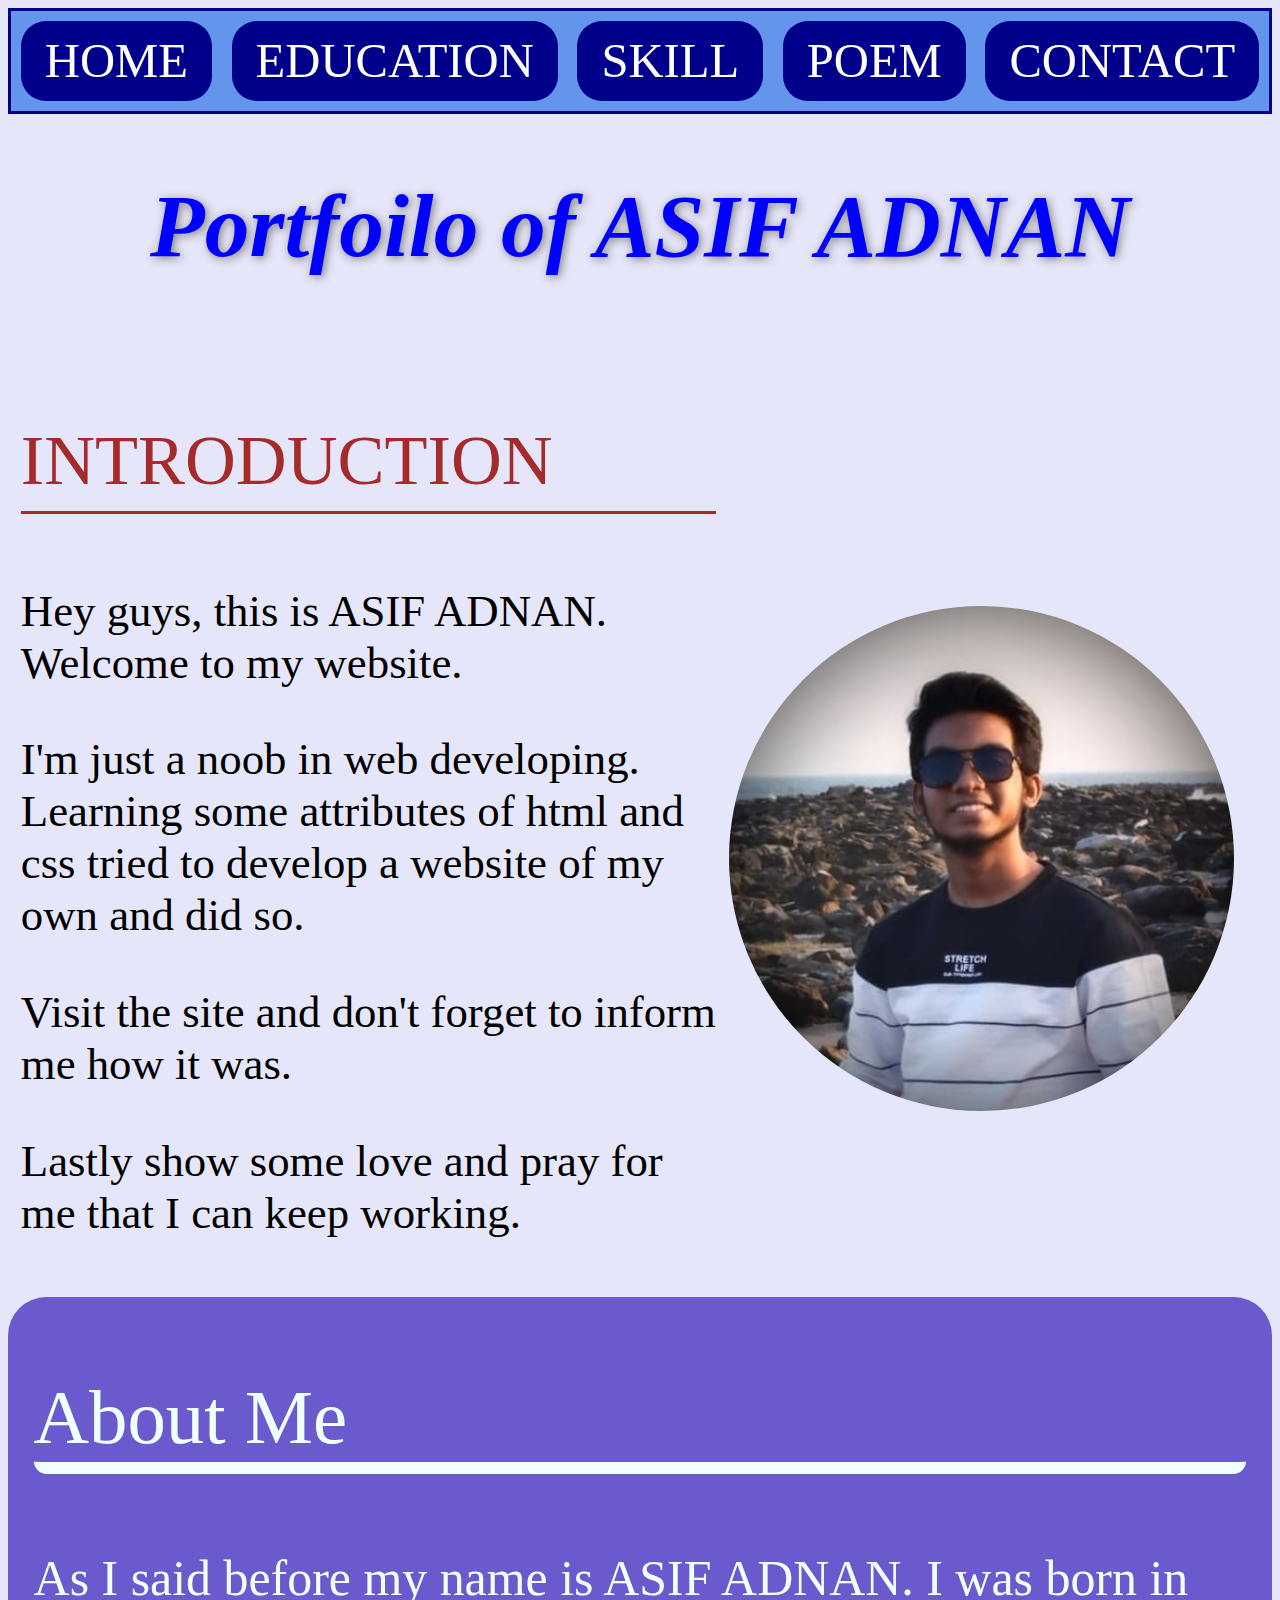
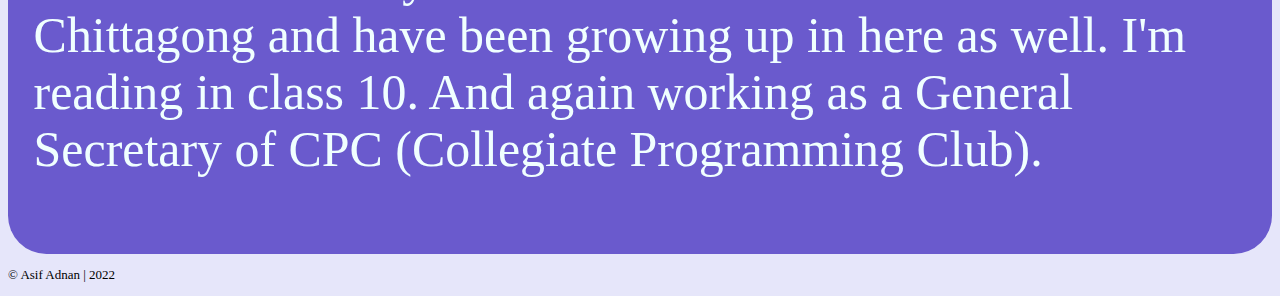
<file: index.html>
<!doctype html>
<html>
<head>
	<title> About ASIF ADNAN </title>
	<link rel="stylesheet" href="style.css">
</head>

<body>

<div class="flex-cont">
	<div class="sel"><a href="index.html" class="btn"> HOME </a></div>
	<div  class="sel"><a href="edu.html" class="btn"> EDUCATION </a></div>
	<div  class="sel"><a href="skill.html" class="btn"> SKILL </a> </div>
	<div  class="sel"><a href="poem.html" class="btn"> POEM </a></div>
	<div  class="sel"><a href="cont.html" class="btn"> CONTACT </a></div>
</div>
<div>
<em><h1 id="up"> Portfoilo of ASIF ADNAN </h1></em></div>
<div class="full"><div class="middle">
	<p class="he"> INTRODUCTION </p>
	<p class="MID"> Hey guys, this is ASIF ADNAN. Welcome to my website. </p>
	<p class="MID">	I'm just a noob in web developing. Learning some attributes of html and css tried to develop a website of my own and did so. </p>
	<p class="MID"> Visit the site and don't forget to inform me how it was. </p>
	<p class="MID"> Lastly show some love and pray for me that I can keep working. </p>
</div>
<div class="pic">
	<img class="des" src="ami.jpg" alt="Loading"> </img>
</div></div>
<div class="last">
	<p class="hhh"> About Me </p>
	<p  class="d"> As I said before my name is ASIF ADNAN. I was born in Chittagong and have been growing up in here as well. I'm reading in class 10. And again working as a General Secretary of CPC (Collegiate Programming Club). </p>
</div>
<p class="ohho"> © Asif Adnan | 2022 </p>
</body>
</html>
</file>
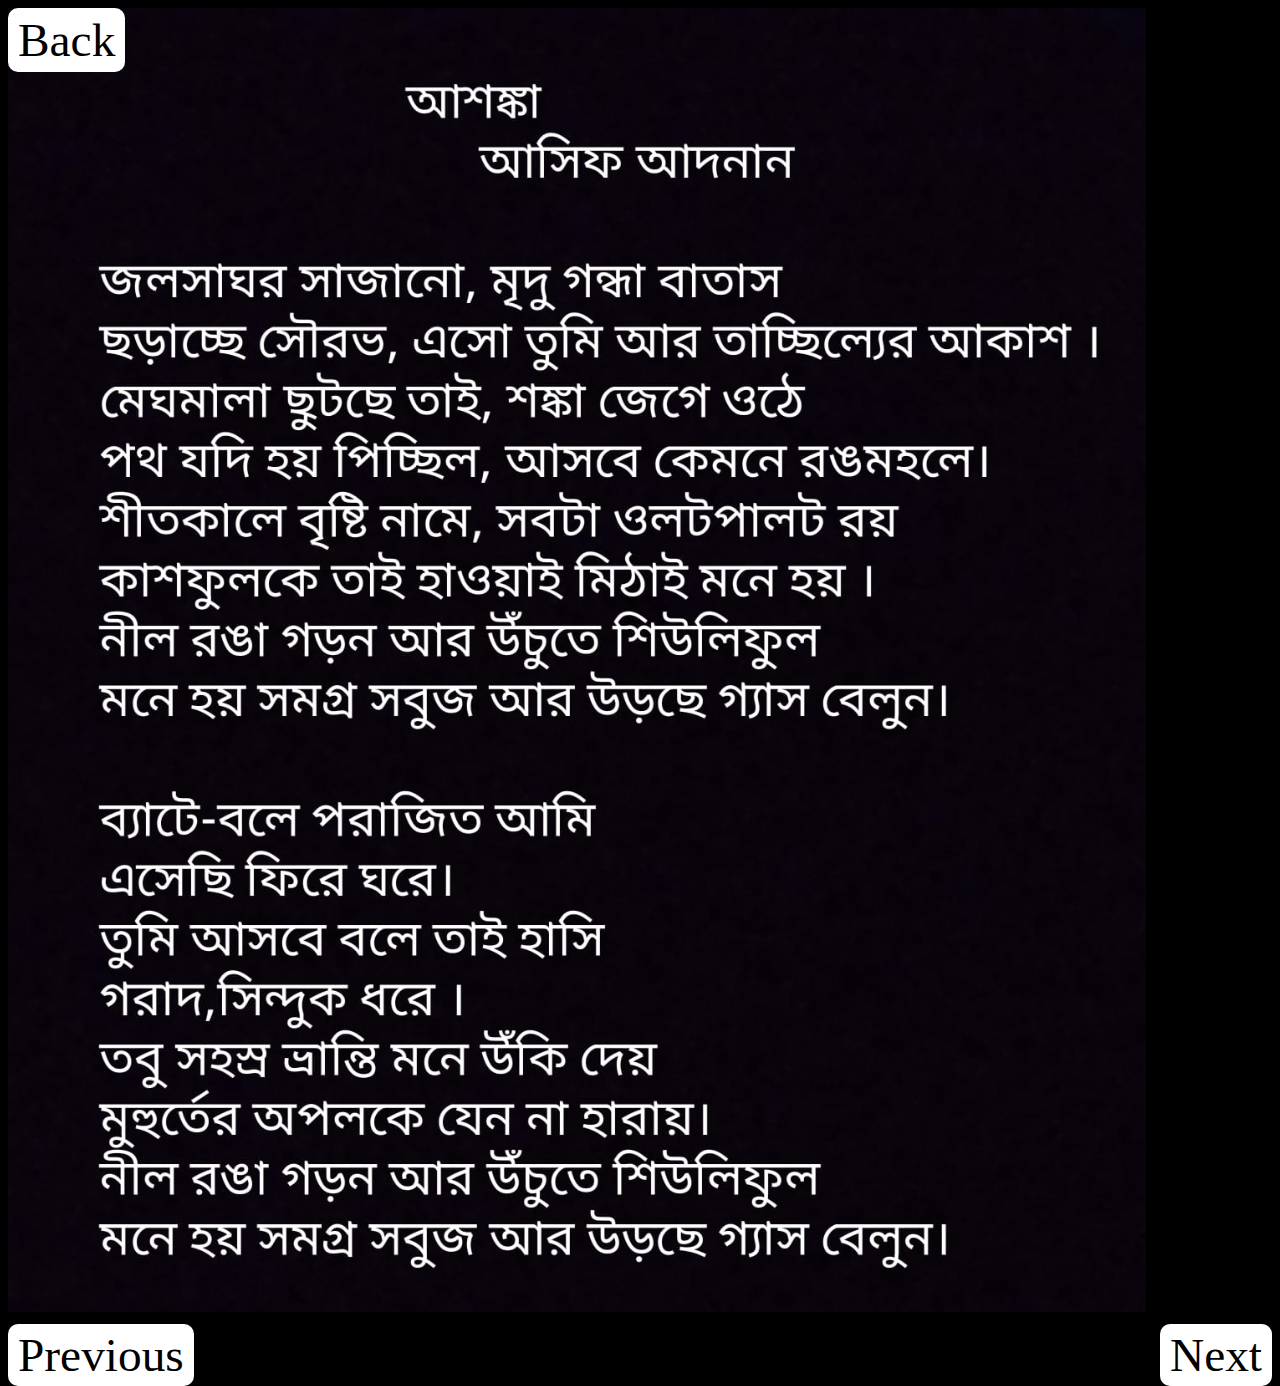
<file: ash.html>
<html>
<head>
	<link rel="stylesheet" href="poemss.css">
</head>
<body>
	<a href="poem.html" class="bc"> Back </a>
	<img class="mid" src="ash.jpeg" >
<p>
	<div class="pre">
	<a href="khoj.html" class="boc"> Previous </a>
	</div>
	<div class="next">
	<a href="gog.html" class="boc"> Next </a>
	</div>
</p>
</body>
</html>
</file>
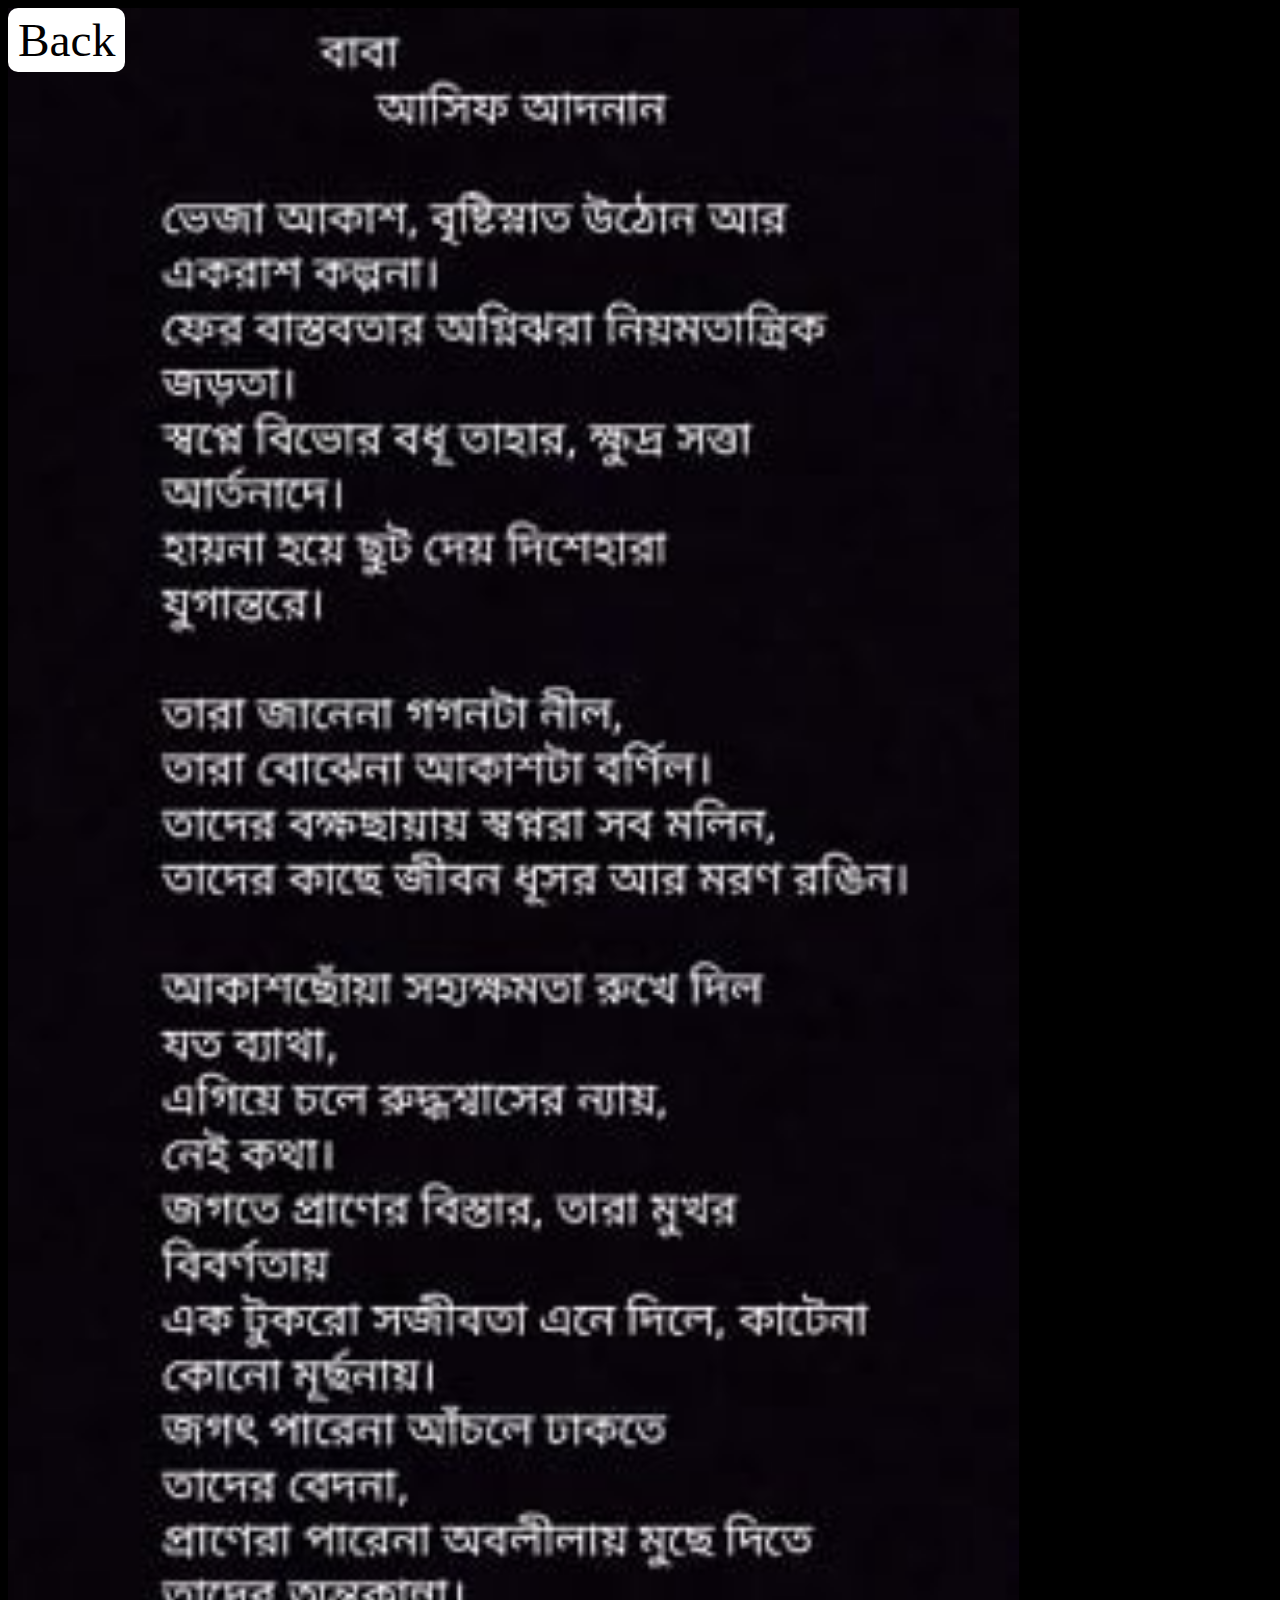
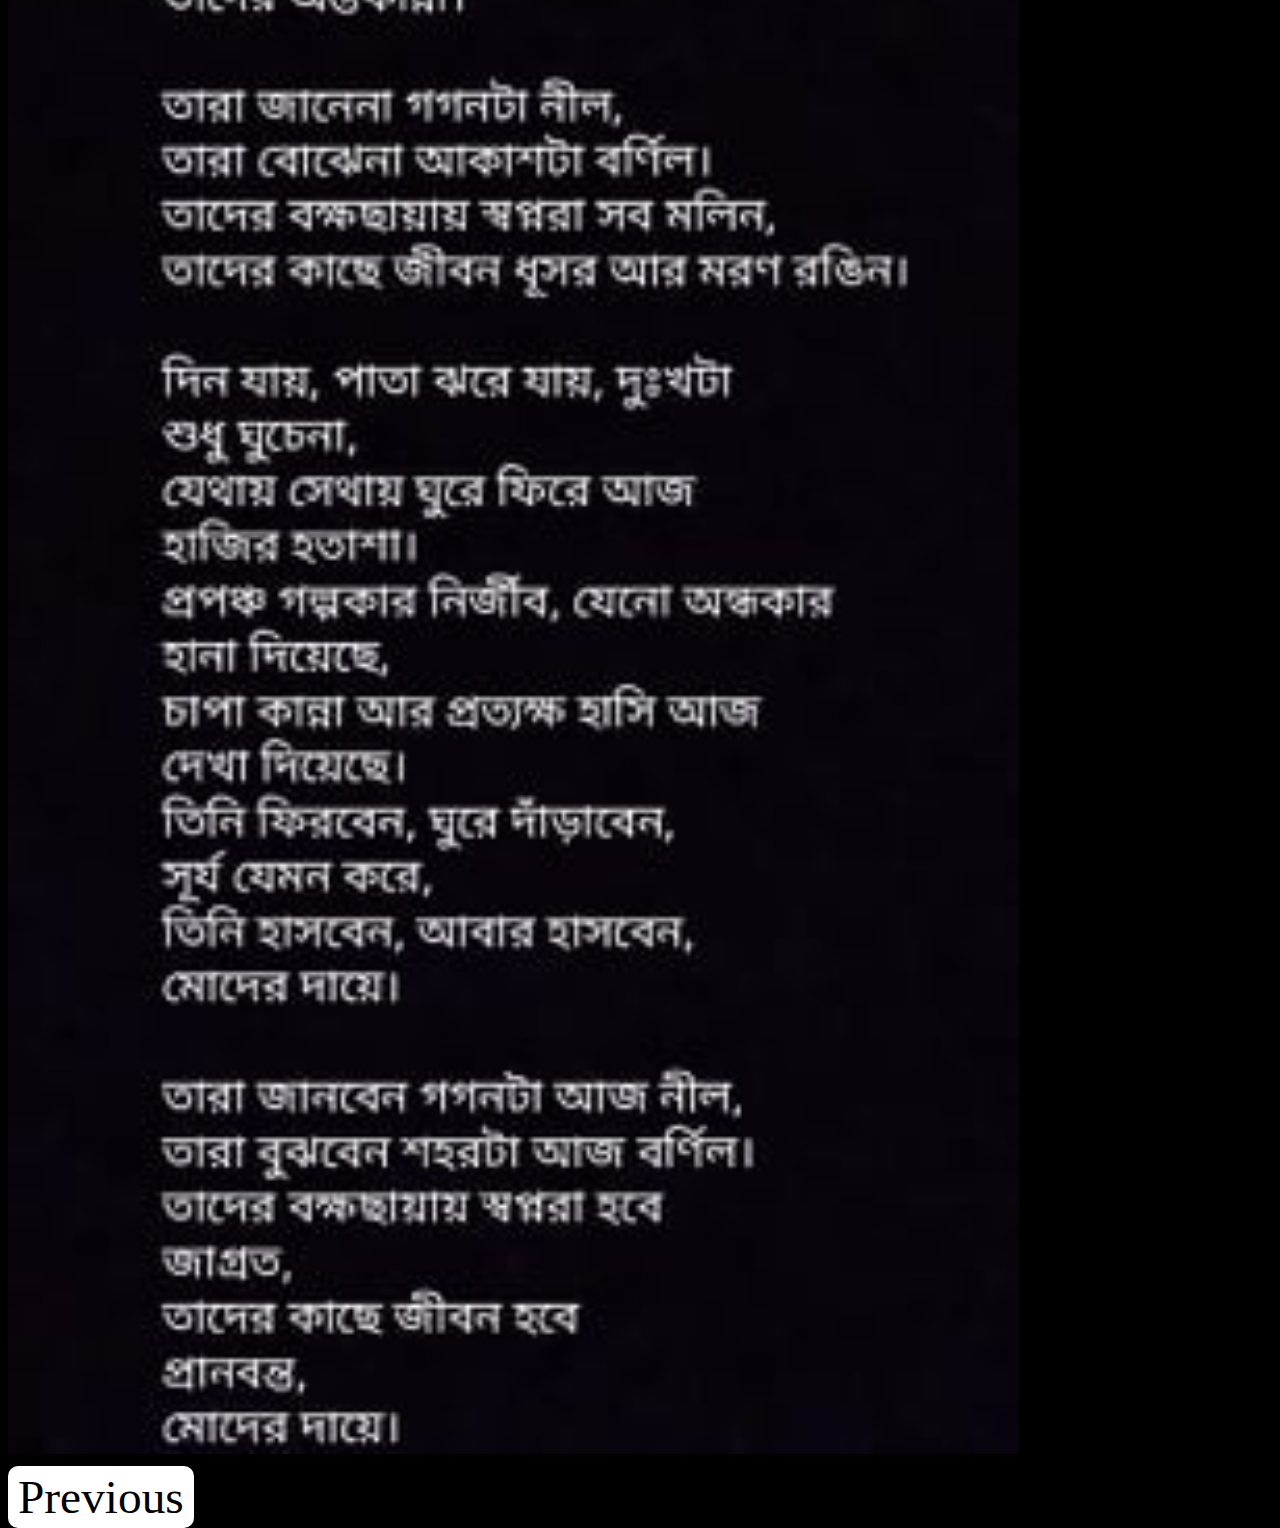
<file: ba.html>
<html>
<head>
	<link rel="stylesheet" href="poemss.css">
</head>
<body>
	<a href="poem.html" class="bc"> Back </a>
	<img class="md" src="ba.jpg" >
<p>
	<div class="pre">
	<a href="mur.html" class="boc"> Previous </a>
	</div>
</p>
</body>

</html>
</file>
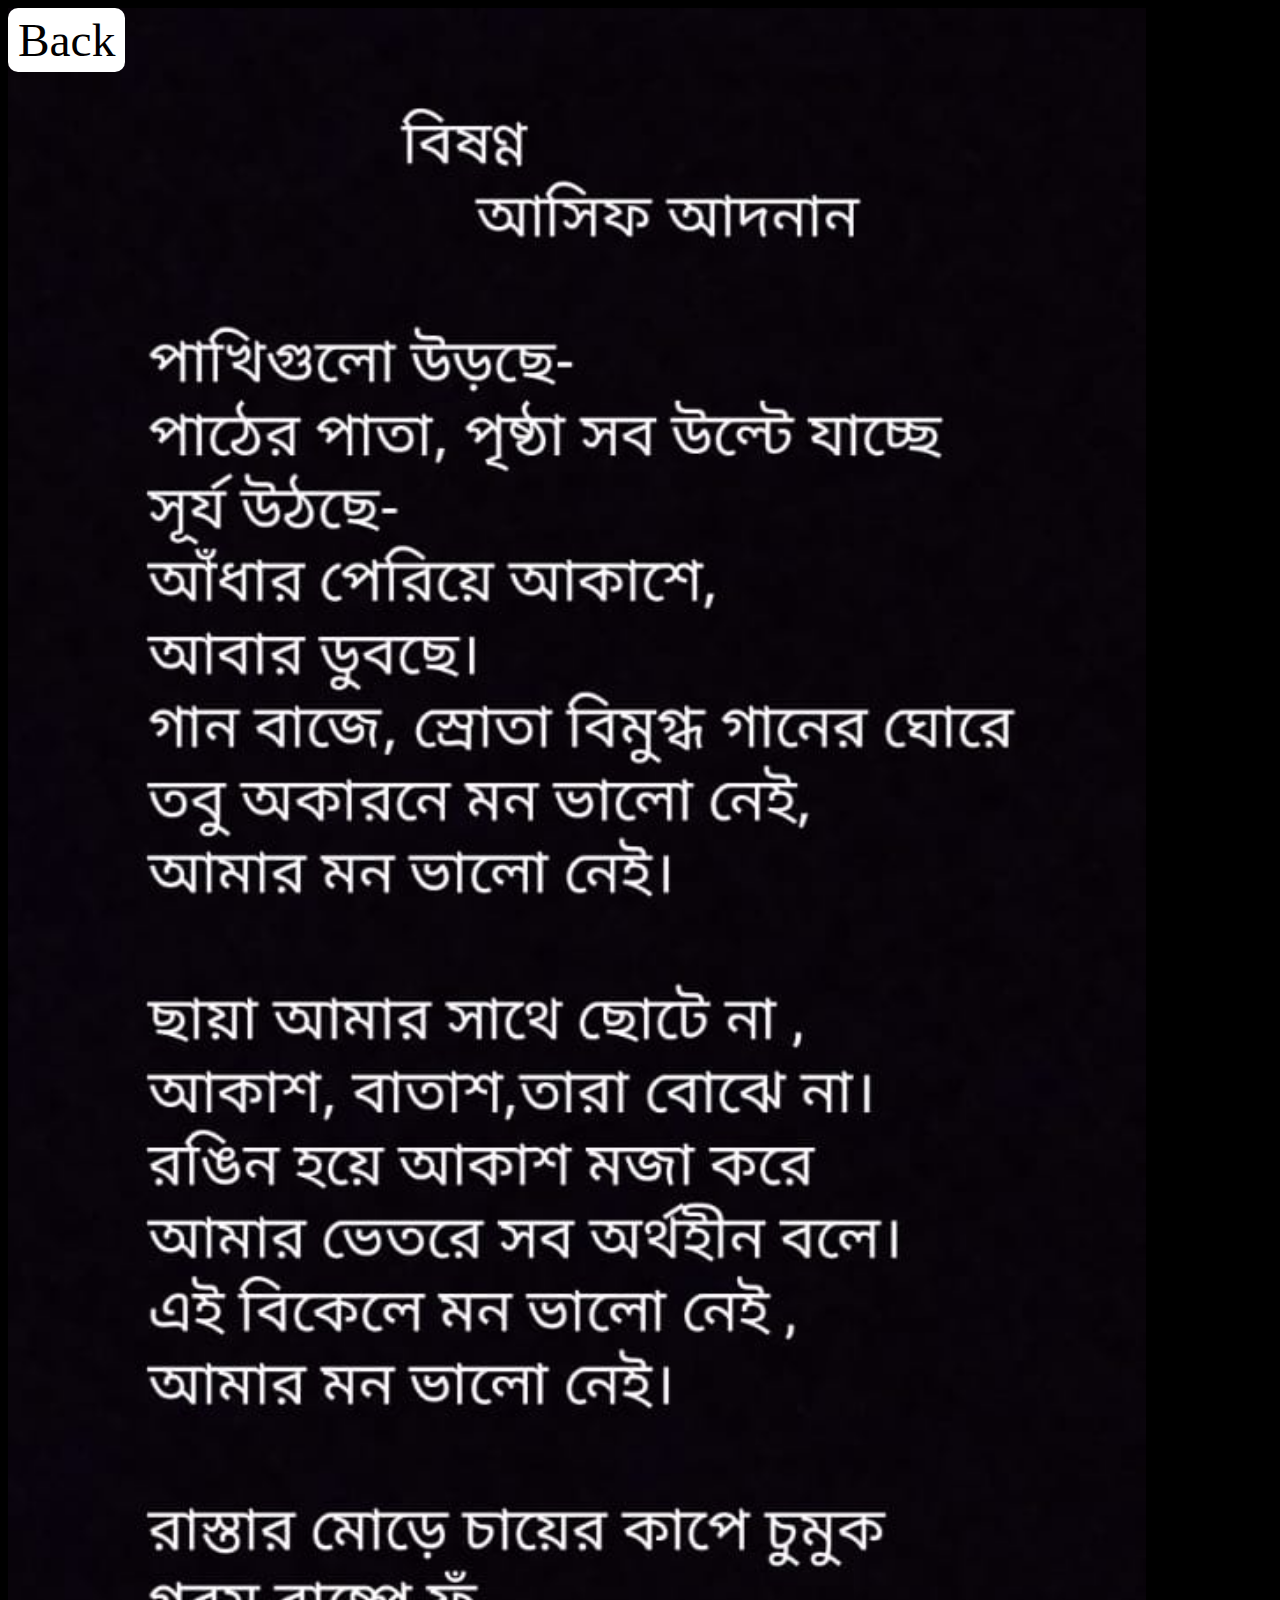
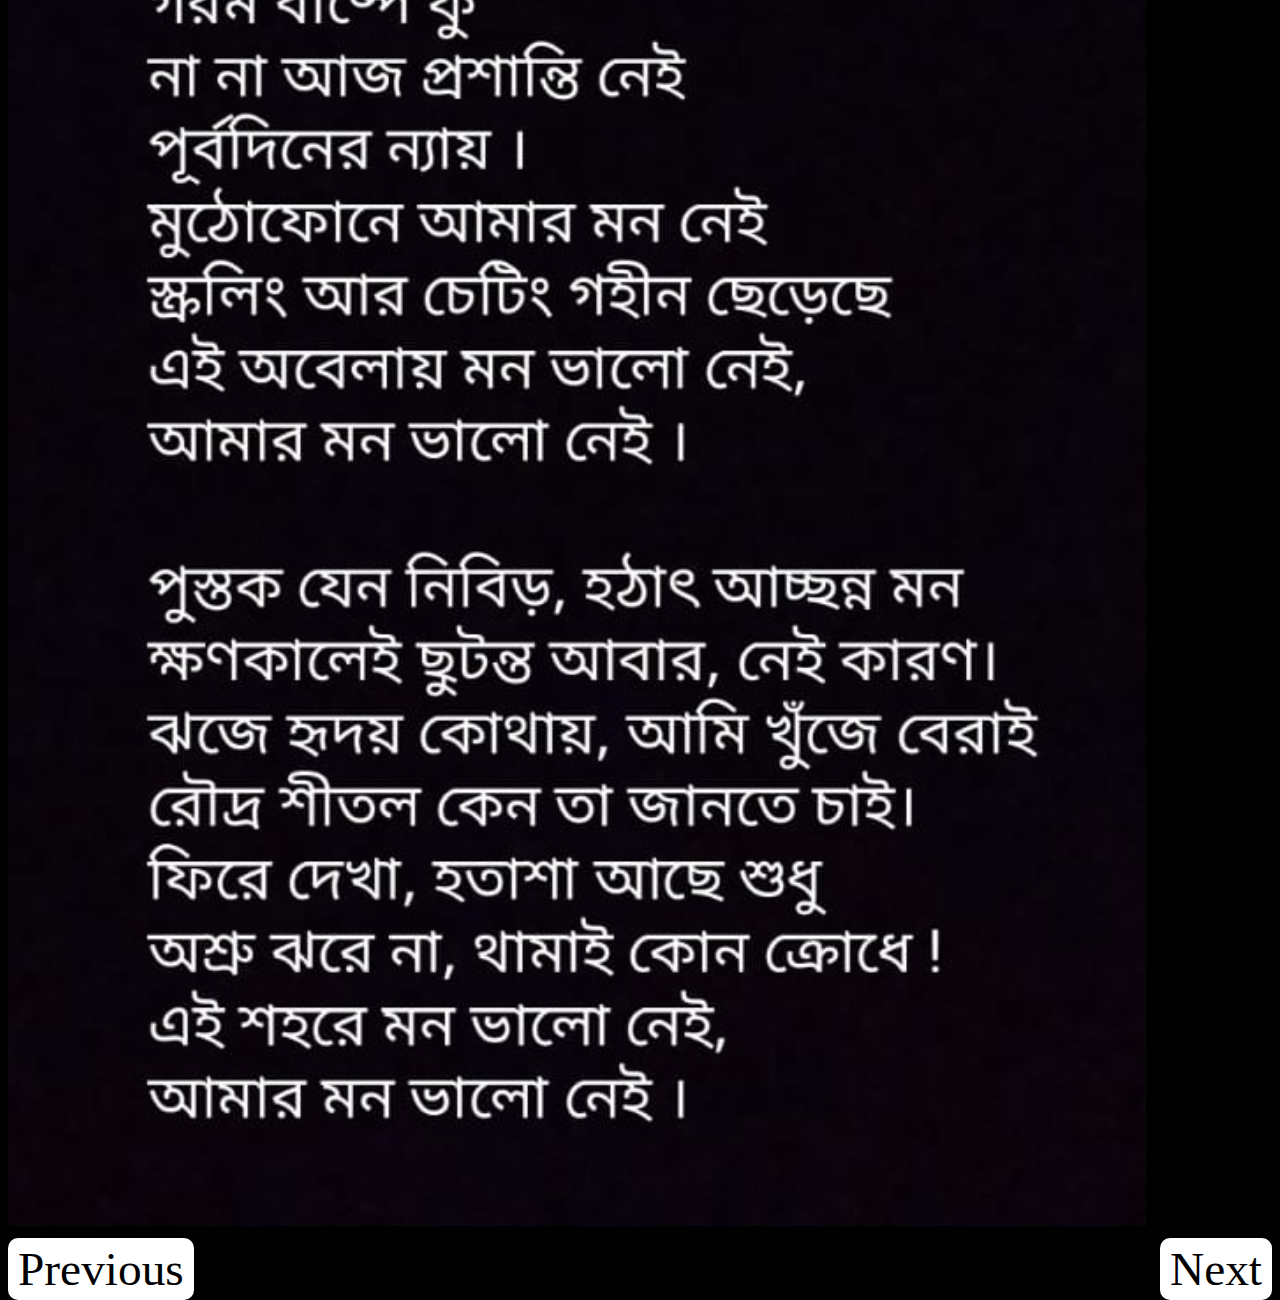
<file: bis.html>
<html>
<head>
	<link rel="stylesheet" href="poemss.css">
</head>
<body>
	<a href="poem.html" class="bc"> Back </a>
	<img class="mid" src="bis.jpeg" >
<p>
	<div class="pre">
	<a href="gog.html" class="boc"> Previous </a>
	</div>
	<div class="next">
	<a href="mur.html" class="boc"> Next </a>
	</div>
</p>
</body>

</html>
</file>
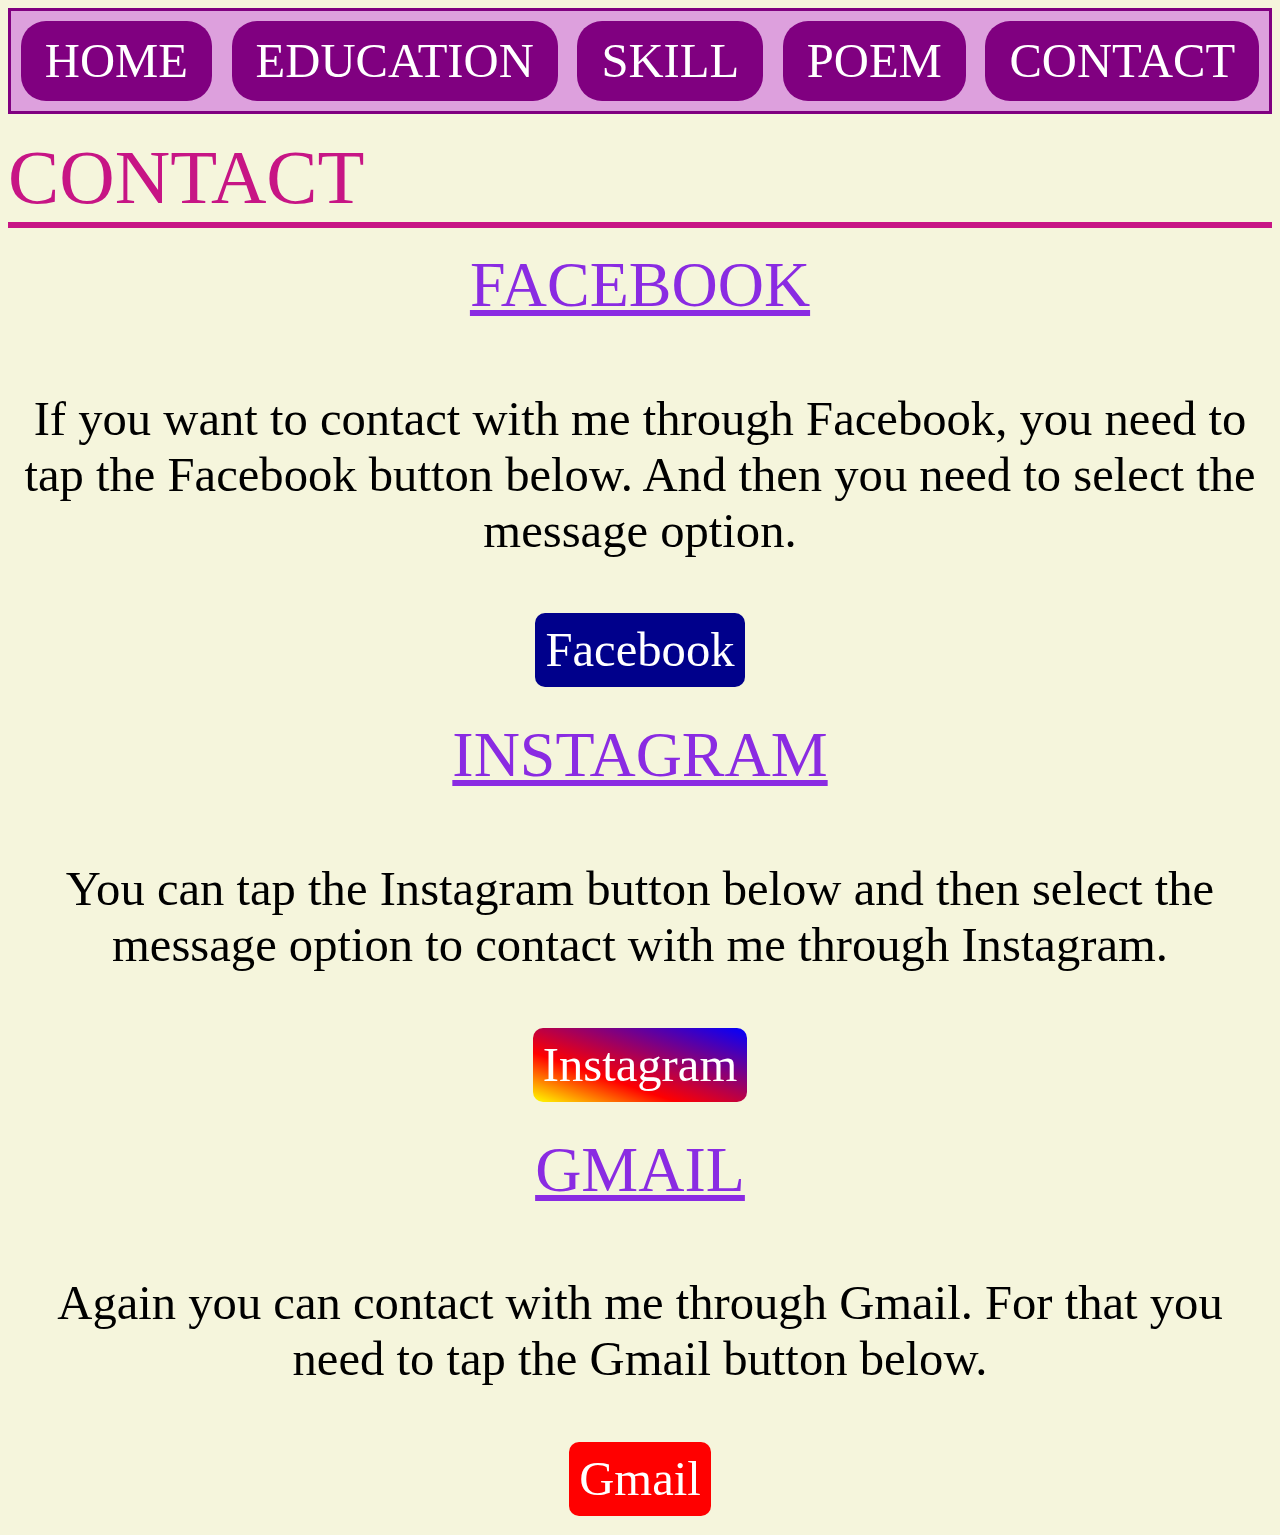
<file: cont.html>
<!doctype html>
<html>
<head>
	<title> About ASIF ADNAN </title>
	<link rel="stylesheet" href="cont.css">
</head>
<body>
<div class="flex-cont">
	<div class="sel"><a href="index.html" class="btn"> HOME </a></div>
	<div  class="sel"><a href="edu.html" class="btn"> EDUCATION </a></div>
	<div  class="sel"><a href="skill.html" class="btn"> SKILL </a> </div>
	<div  class="sel"><a href="poem.html" class="btn"> POEM </a></div>
	<div  class="sel"><a href="cont.html" class="btn"> CONTACT </a></div>
</div>
<div class="h"> CONTACT </div>
<div class="option"> FACEBOOK </div>
<p class="des"> If you want to contact with me through Facebook, you need to tap the Facebook button below. And then you need to select the message option. </p>
<div class="dd"><a href="https://www.facebook.com/Adnanasif10AD/" class="but"> Facebook </a></div>
<div class="option"> INSTAGRAM </div>
<p class="des"> You can tap the Instagram button below and then select the message option to contact with me through Instagram. </p>
<div class="dd"><a href="https://www.instagram.com/_adnan_asif_/" class="bu"> Instagram </a></div>
<div class="option"> GMAIL </div>
<p class="des"> Again you can contact with me through Gmail. For that you need to tap the Gmail button below. </p>
<div class="dd"> <a href="https://mail.google.com/mail/u/0/#inbox?compose=GTvVlcSPFqzlSNSDqkCRnTWwSRxJCxvNzXxnPKTTdsJWMWlBplpkTfgcWxZFMZPzHXngLdDqQQmXv" class="b"> Gmail </a>
</body>
</html>
</file>
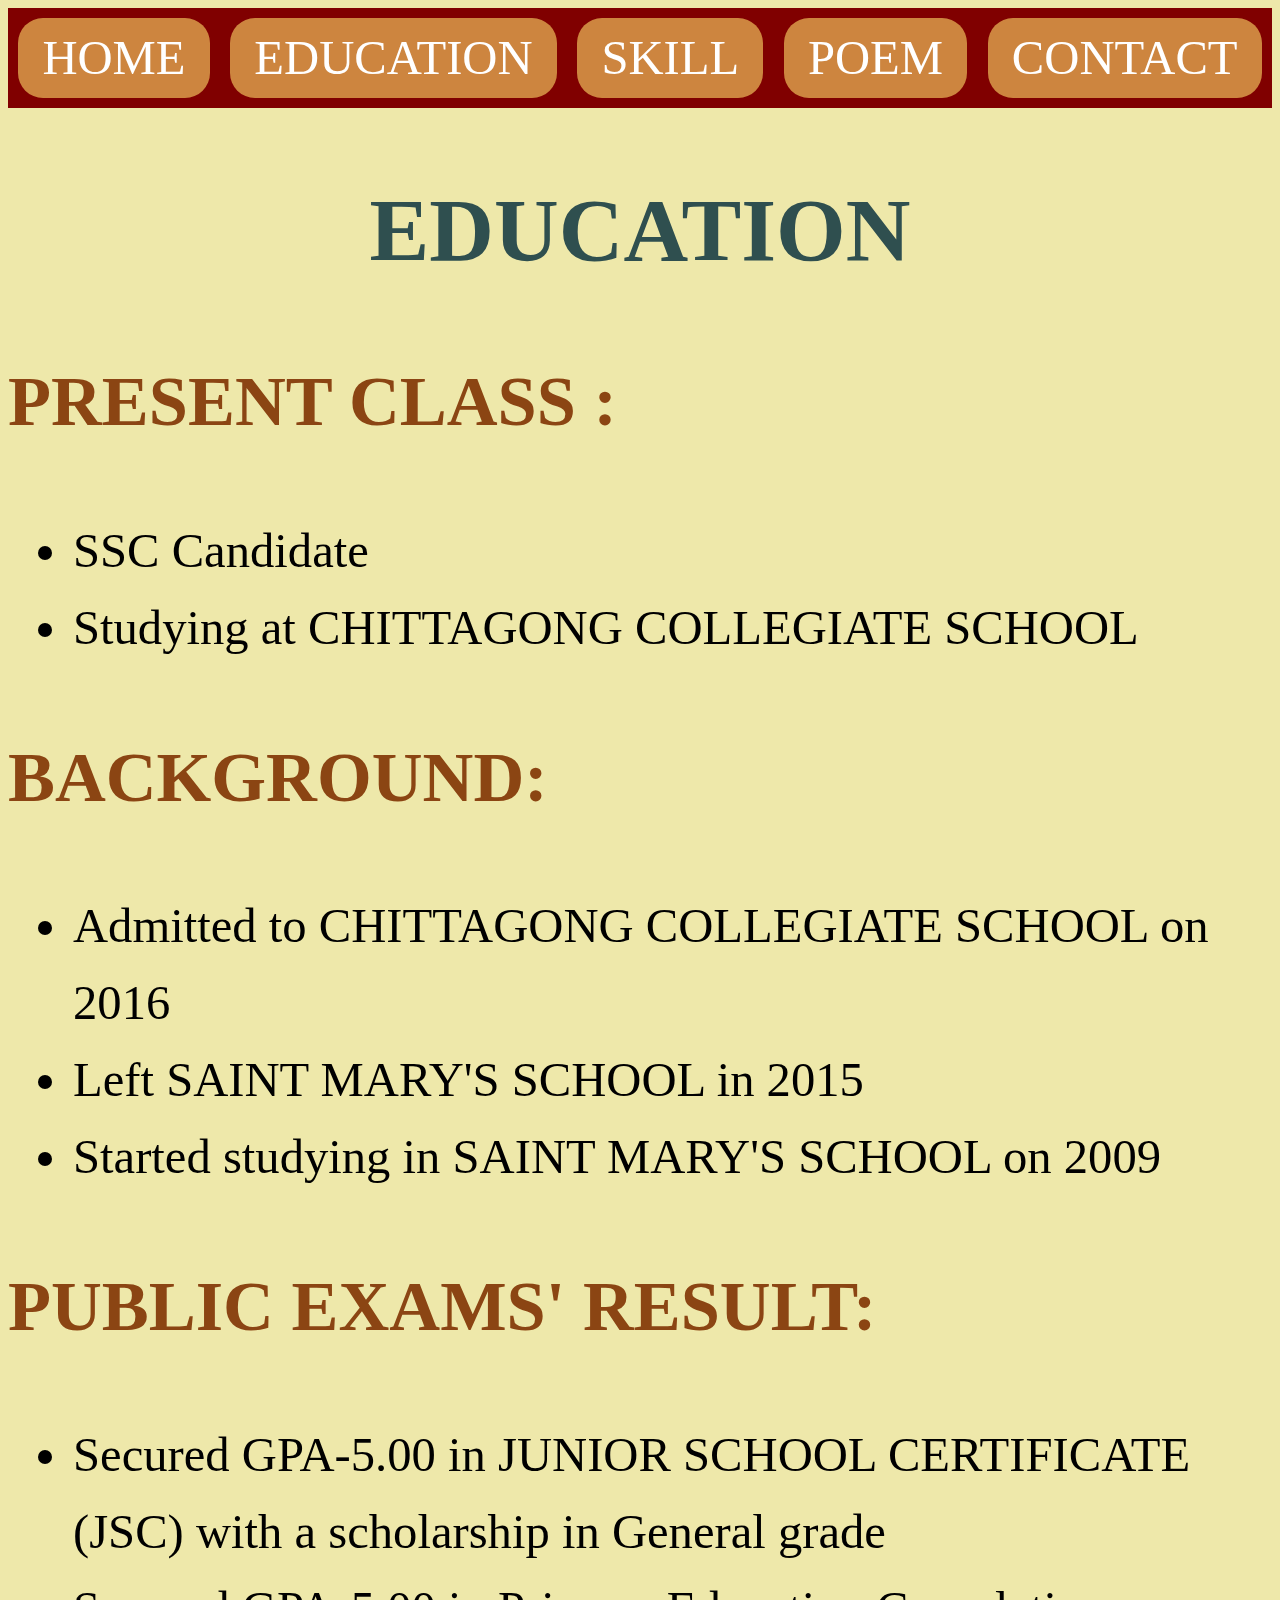
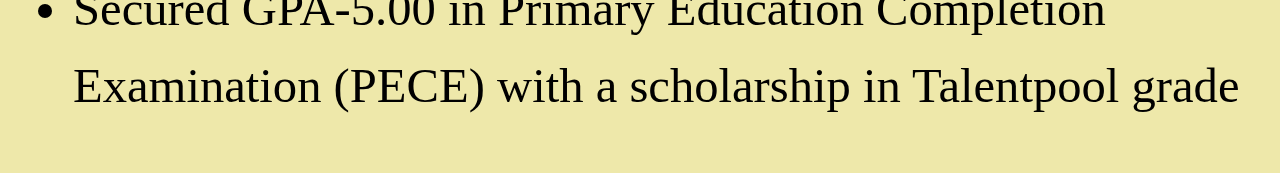
<file: edu.html>
<!doctype html>
<html>
<head>
	<title> About ASIF ADNAN </title>
	<link rel="stylesheet" href="edu.css">
</head>
<body>
<div class="flex-cont">
	<div class="sel"><a href="index.html" class="btn"> HOME </a></div>
	<div  class="sel"><a href="edu.html" class="btn"> EDUCATION </a></div>
	<div  class="sel"><a href="skill.html" class="btn"> SKILL </a> </div>
	<div  class="sel"><a href="poem.html" class="btn"> POEM </a></div>
	<div  class="sel"><a href="cont.html" class="btn"> CONTACT </a></div>
</div>
<h1 class="hid"> EDUCATION </h1>
<h3 class="heading"> PRESENT CLASS : </h3>
<div class="description">
<ul>
<li> SSC Candidate </li>
<li> Studying at CHITTAGONG COLLEGIATE SCHOOL </li>
</ul>
</div>
<h3 class="heading"> BACKGROUND: </h3>
<div class="description">
<ul>
<li> Admitted to CHITTAGONG COLLEGIATE SCHOOL on 2016  </li>
<li> Left SAINT MARY'S SCHOOL in 2015 </li>
<li> Started studying in SAINT MARY'S SCHOOL on 2009 </li> 
</ul>
</div>
<h3 class="heading"> PUBLIC EXAMS' RESULT: </h3>
<div class="description">
<ul>
<li> Secured GPA-5.00 in JUNIOR SCHOOL CERTIFICATE (JSC) with a scholarship in General grade </li>
<li> Secured GPA-5.00 in  Primary Education Completion Examination (PECE) with a scholarship in Talentpool grade  </li>
</ul>
</div>
</body>
</file>
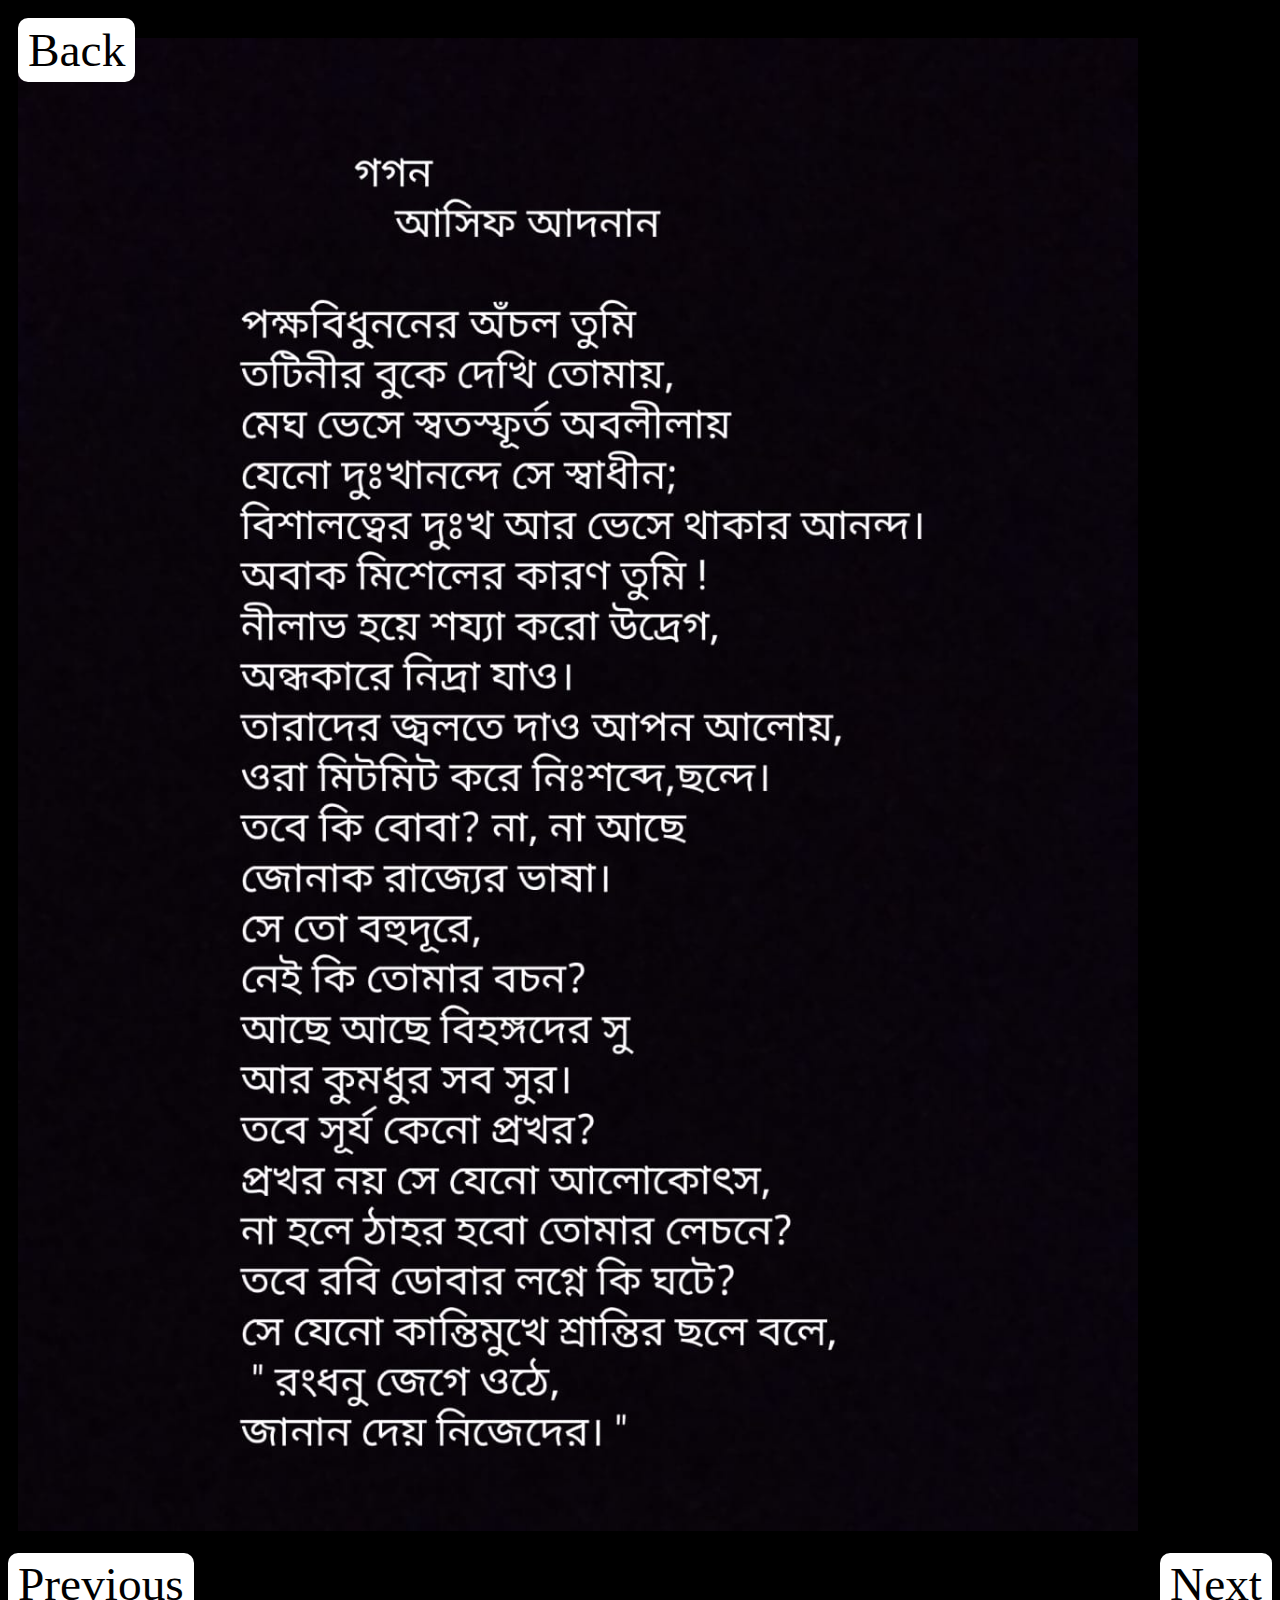
<file: gog.html>
<html>
<head>
	<link rel="stylesheet" href="poemss.css">
</head>
<body>
<div class="upp">
	<a href="poem.html" class="bc"> Back </a>
</div>
<div class="upp">
	<img class="mid" src="gog.jpeg" >
</div>
<p>
	<div class="pre">
	<a href="ash.html" class="boc"> Previous </a>
	</div>
	<div class="next">
	<a href="bis.html" class="boc"> Next </a>
	</div>
</p>
</body>
</html>
</file>
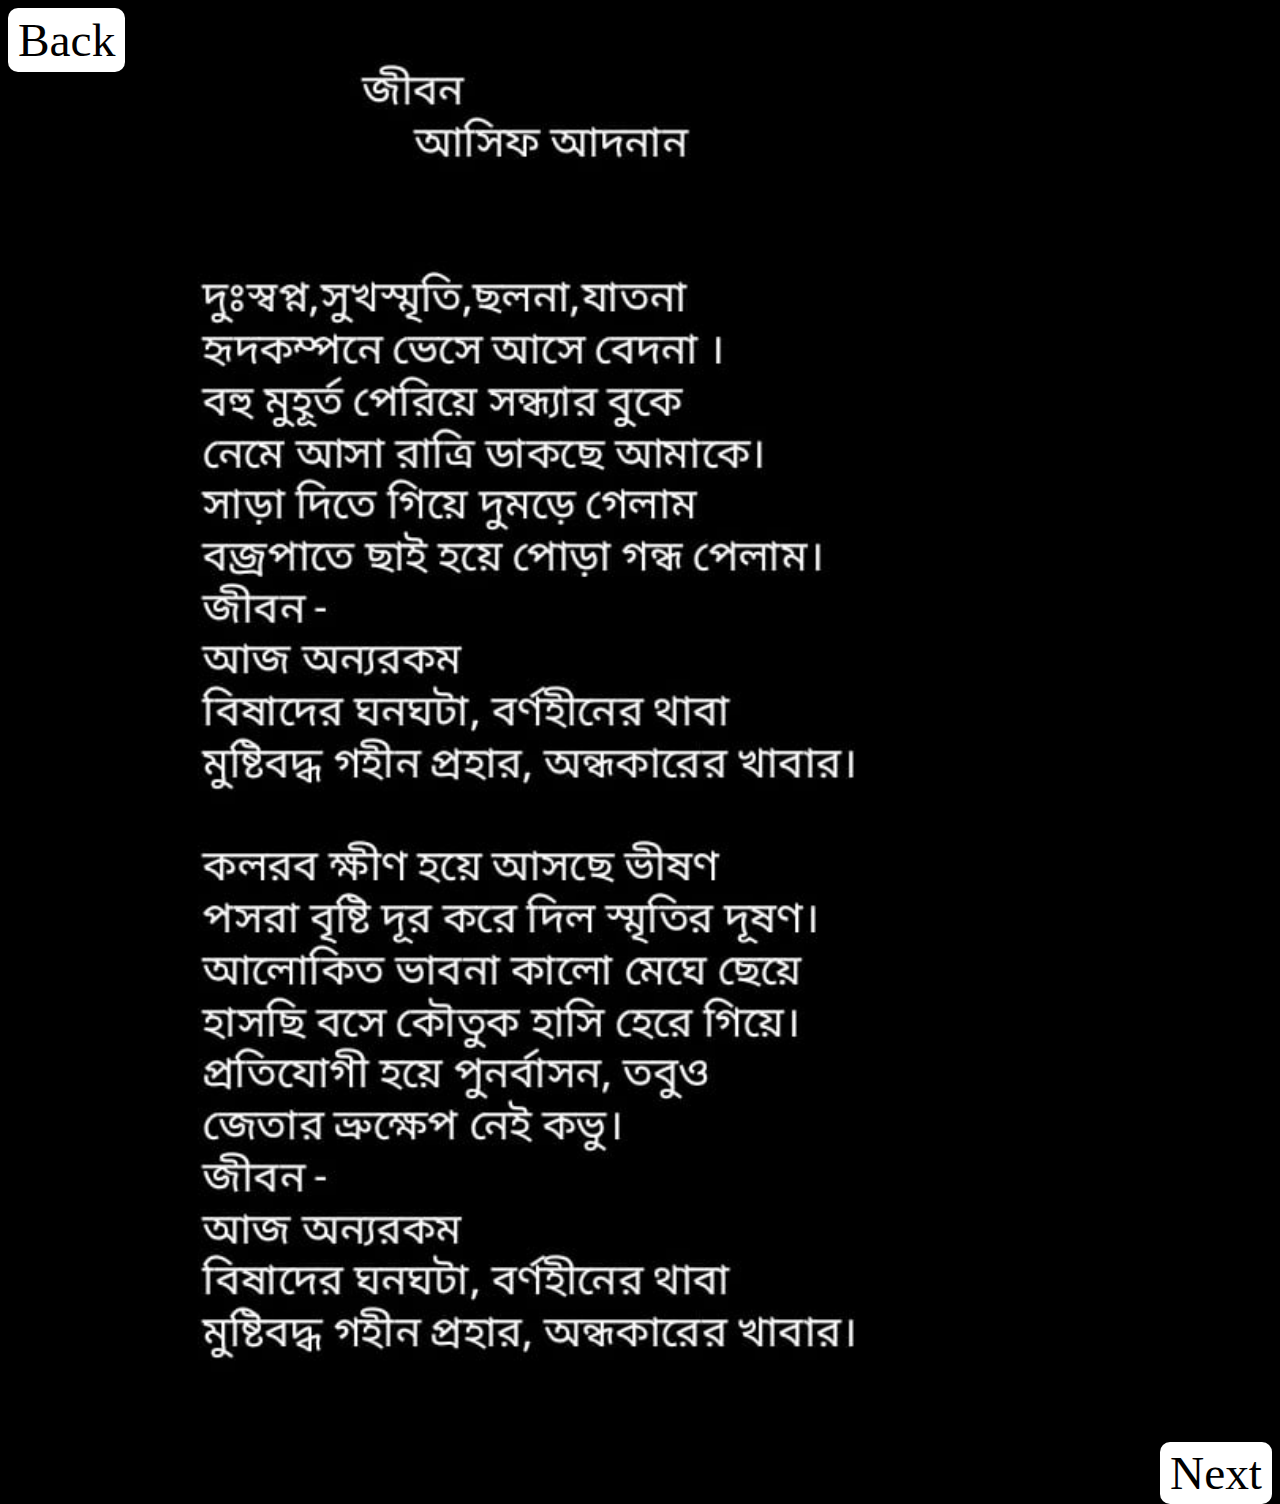
<file: jibon.html>
<html>
<head>
	<link rel="stylesheet" href="poemss.css">
</head>
<body>
	<a href="poem.html" class="bc"> Back </a>
	<img class="mid" src="jibon.jpg" >
<p>
	<div class="next">
	<a href="kamona.html" class="boc"> Next </a>
	</div>
</p>
</body>

</html>
</file>
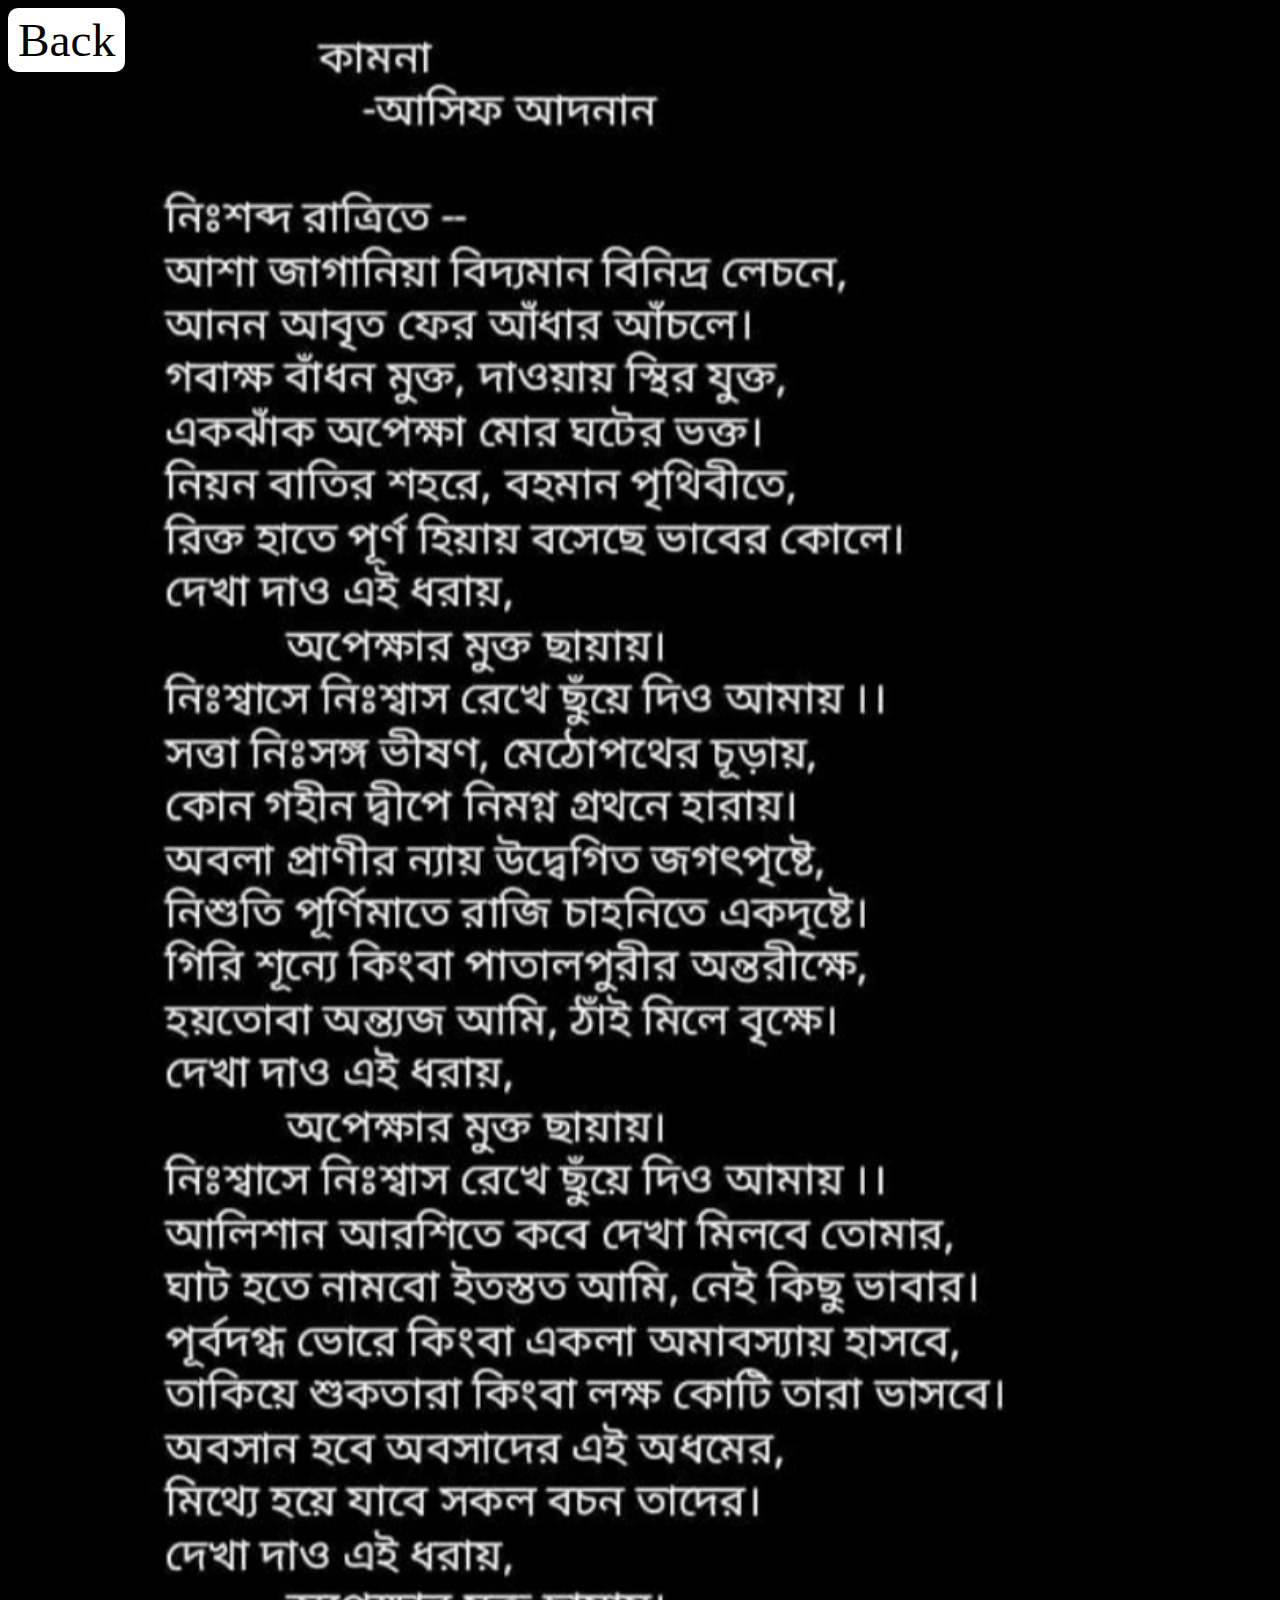
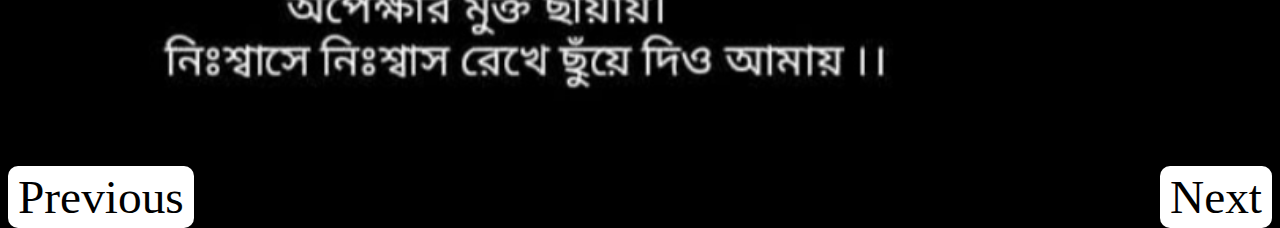
<file: kamona.html>
<html>
<head>
	<link rel="stylesheet" href="poemss.css">
</head>
<body>
	<a href="poem.html" class="bc"> Back </a>
	<img class="mid" src="kamona.jpeg" >
<p>
	<div class="pre">
	<a href="jibon.html" class="boc"> Previous </a>
	</div>
	<div class="next">
	<a href="khoj.html" class="boc"> Next </a>
	</div>
</p>
</body>
</html>
</file>
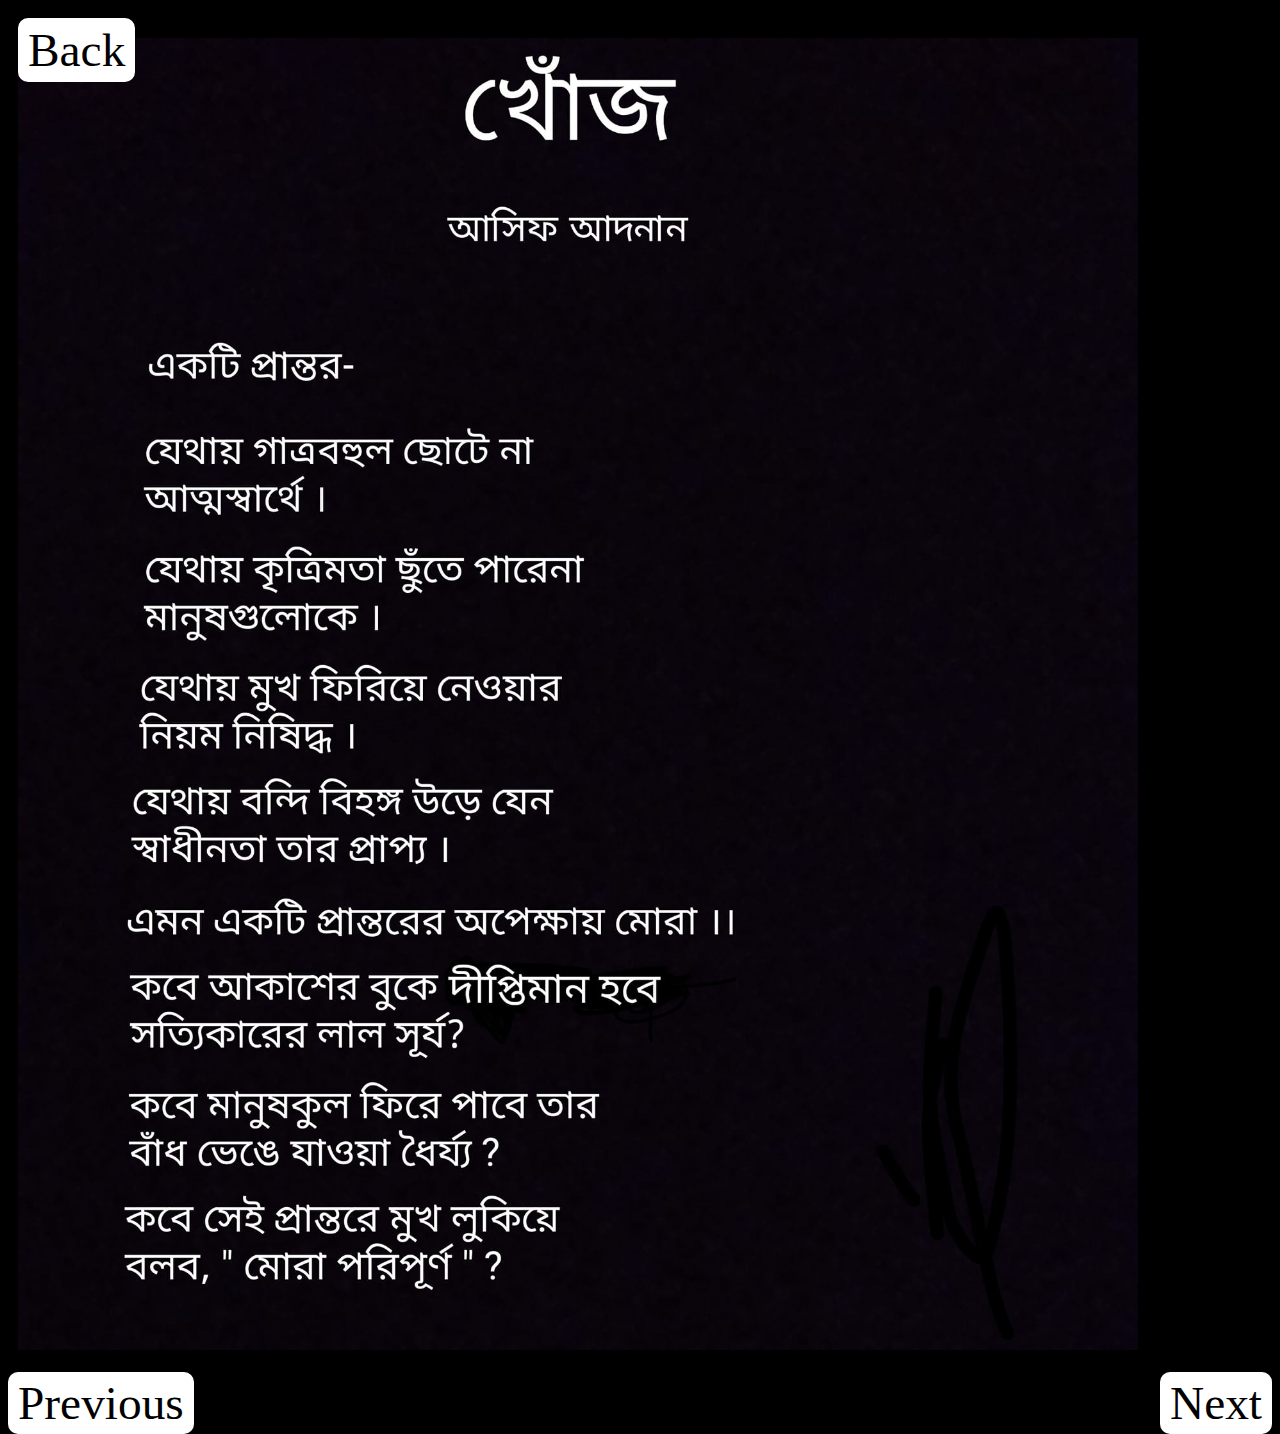
<file: khoj.html>
<html>
<head>
	<link rel="stylesheet" href="poemss.css">
</head>
<body>
<div class="upp">
	<a href="poem.html" class="bc"> Back </a>
</div>
<div class="upp">
	<img class="mid" src="khoj.jpg" >
</div>
<p>
	<div class="pre">
	<a href="kamona.html" class="boc"> Previous </a>
	</div>
	<div class="next">
	<a href="ash.html" class="boc"> Next </a>
	</div>
</p>
</body>
</html>
</file>
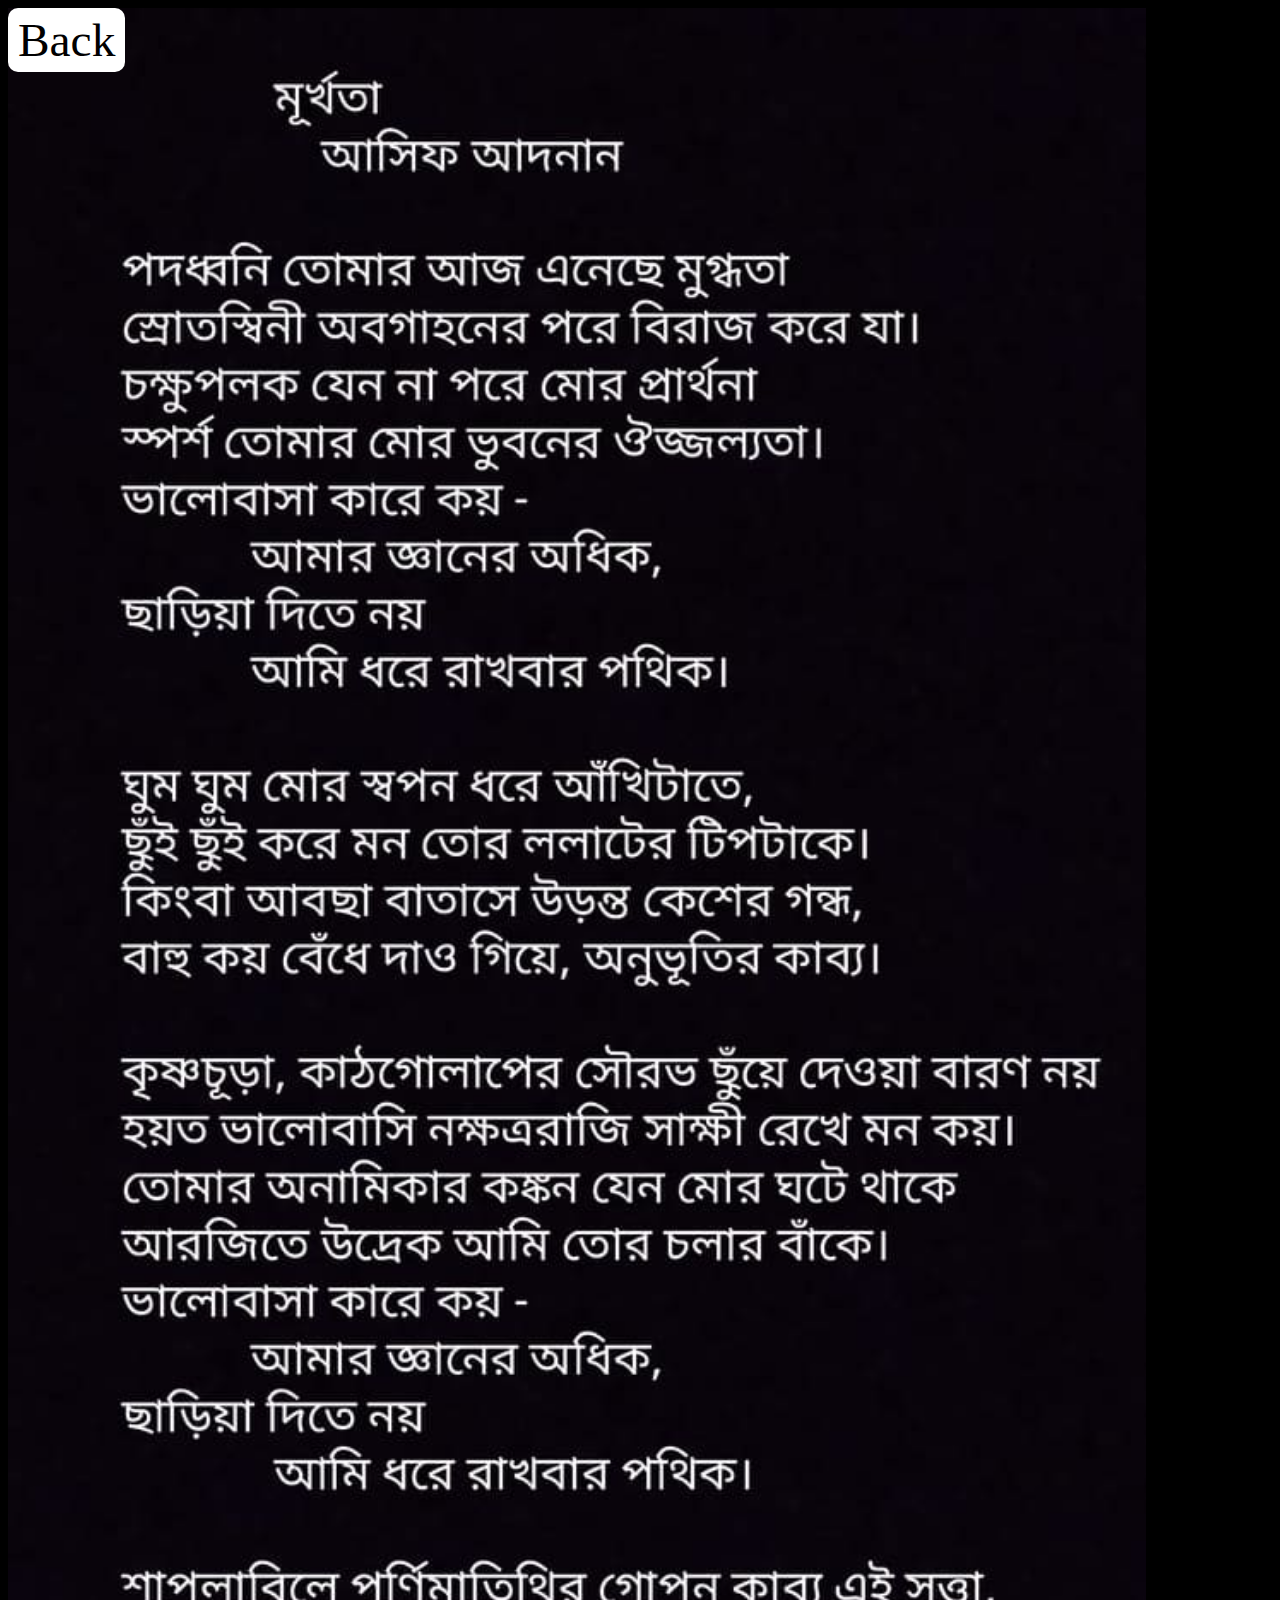
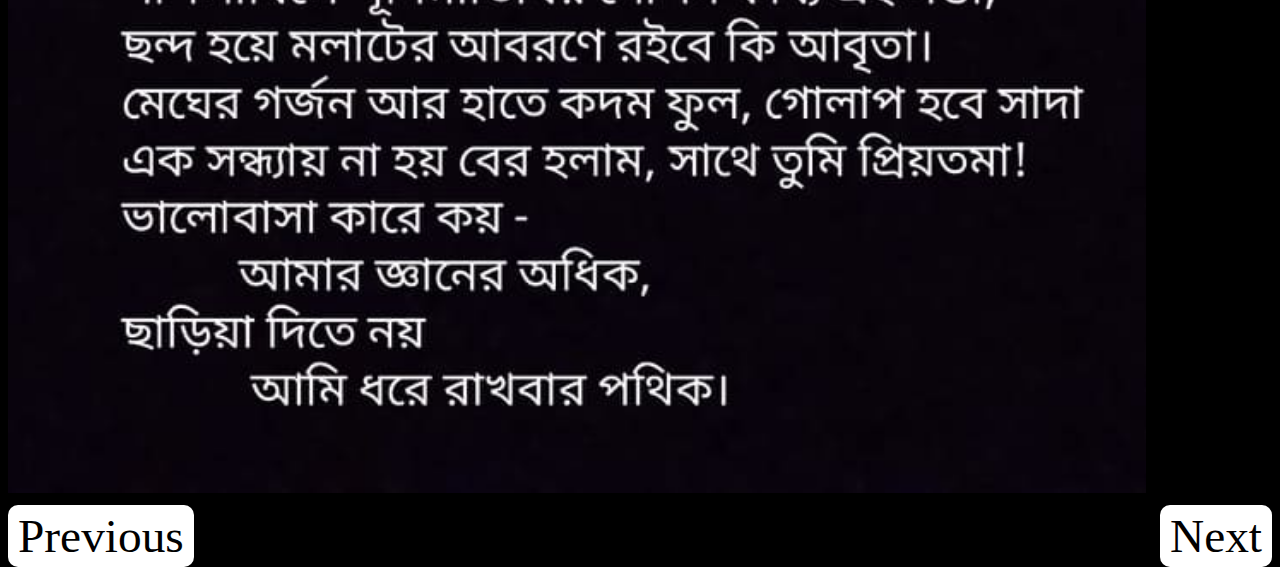
<file: mur.html>
<html>
<head>
	<link rel="stylesheet" href="poemss.css">
</head>
<body>
	<a href="poem.html" class="bc"> Back </a>
	<img class="mid" src="mur.jpg" >
<p>
	<div class="pre">
	<a href="bis.html" class="boc"> Previous </a>
	</div>
	<div class="next">
	<a href="ba.html" class="boc"> Next </a>
	</div>
</p>
</body>

</html>
</file>
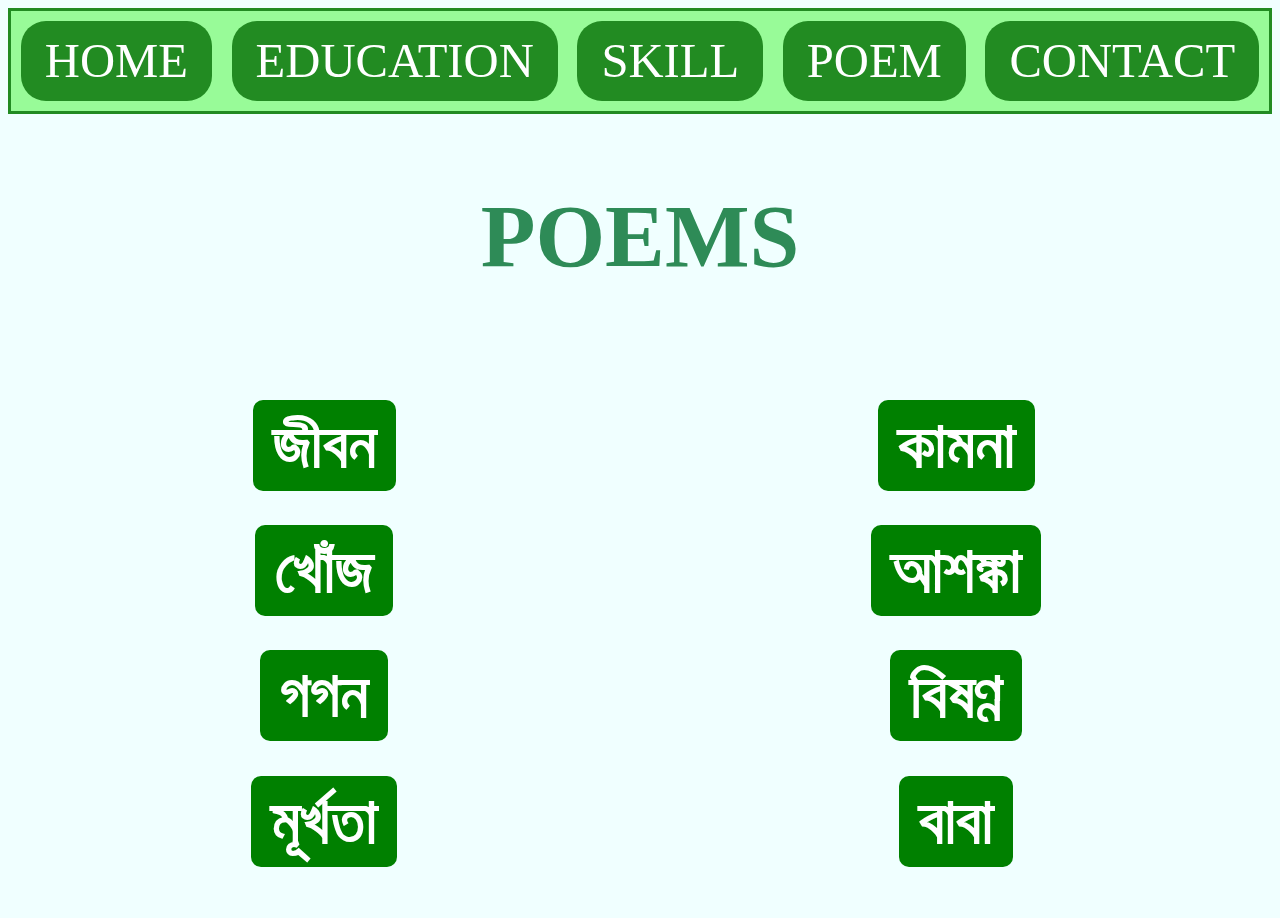
<file: poem.html>
<!doctype html>
<html>
<head>
	<title> About ASIF ADNAN </title>
	<link rel="stylesheet" href="poem.css">
</head>
<body>
<div class="flex-cont">
	<div class="sel"><a href="index.html" class="btn"> HOME </a></div>
	<div  class="sel"><a href="edu.html" class="btn"> EDUCATION </a></div>
	<div  class="sel"><a href="skill.html" class="btn"> SKILL </a> </div>
	<div  class="sel"><a href="poem.html" class="btn"> POEM </a></div>
	<div  class="sel"><a href="cont.html" class="btn"> CONTACT </a></div>
</div>
<h1 class="hd"> POEMS </h1>
<div class="m">
<div class="mid">
	<h1 class="f"><a class="ed" href="jibon.html"> জীবন	</a></h1>
	<h1 class="f"><a class="ed" href="khoj.html"> খোঁজ	</a></h1>
	<h1 class="f"><a class="ed" href="gog.html"> গগন	</a></h1>
	<h1 class="f"><a class="ed" href="mur.html"> মূর্খতা	</a></h1>
</div>
<div class="mid2">
	<h1 class="f"><a class="ed" href="kamona.html"> কামনা	</a></h1>
	<h1 class="f"><a class="ed" href="ash.html"> আশঙ্কা	</a></h1>
	<h1 class="f"><a class="ed" href="bis.html"> বিষণ্ণ	</a></h1>
	<h1 class="f"><a class="ed" href="ba.html"> বাবা	</a></h1>
</div> </div>

</body>
</html>
</file>
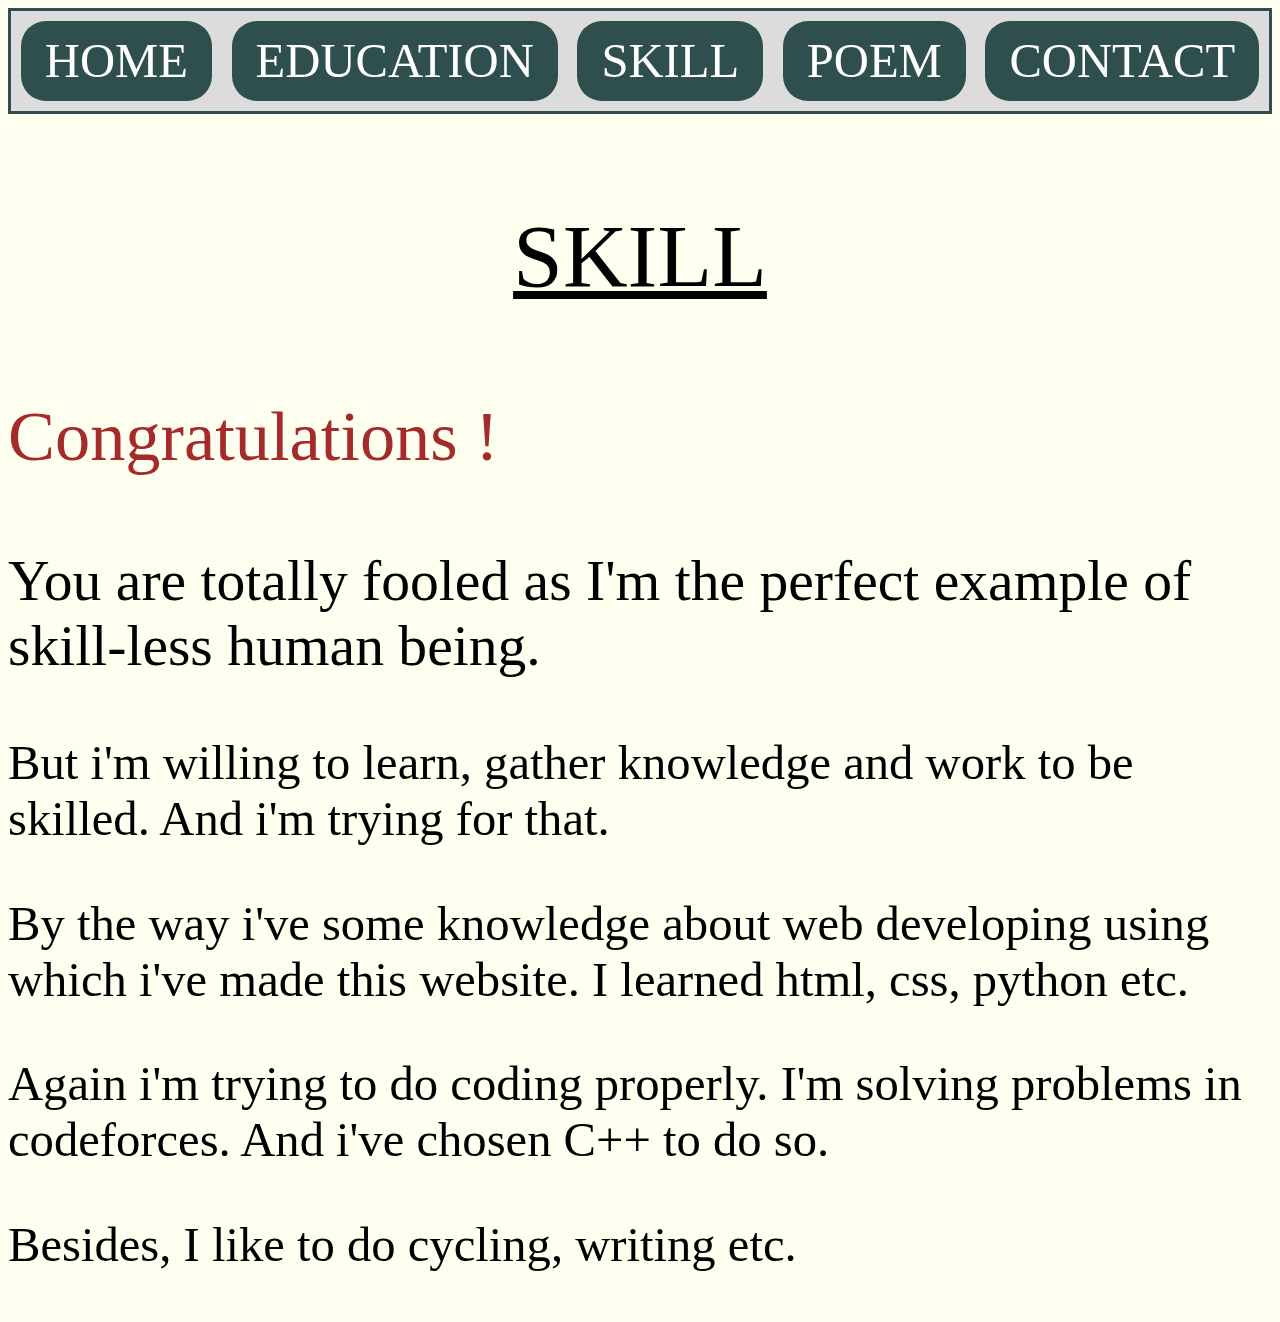
<file: skill.html>
<!doctype html>
<html>
<head>
	<title> About ASIF ADNAN </title>
	<link rel="stylesheet" href="skill.css">
</head>
<body>
<div class="flex-cont">
	<div class="sel"><a href="index.html" class="btn"> HOME </a></div>
	<div  class="sel"><a href="edu.html" class="btn"> EDUCATION </a></div>
	<div  class="sel"><a href="skill.html" class="btn"> SKILL </a> </div>
	<div  class="sel"><a href="poem.html" class="btn"> POEM </a></div>
	<div  class="sel"><a href="cont.html" class="btn"> CONTACT </a></div>
</div>
<p class="head"> SKILL </p>
<p class="c"> Congratulations ! </p>
<p class="fo"> You are totally fooled as I'm the perfect example of skill-less human being. </p>
<p class="de"> But i'm willing to learn, gather knowledge and work to be skilled. And i'm trying for that.</p>
<p class="de"> By the way i've some knowledge about web developing using which i've made this website. I learned html, css, python etc.</p>
<p class="de"> Again i'm trying to do coding properly. I'm solving problems in codeforces. And i've chosen C++ to do so. </p>
<p class="de"> Besides, I like to do cycling, writing etc. </p>
</body>
</html>
</file>
<file: style.css>
body{
	background-color:#E6E6FA;
}
.flex-cont{
	background-color:#6495ED;
	display:flex;
	flex-direction:row;
	flex-wrap:wrap;
	justify-content:space-around;
	position:sticky;
	top:0;
	border: 3.5px solid #00008B;
}
.sel{
	margin:10px 0px 10px 0px;
	padding:12px 24px 12px 24px;
	background-color:#00008B;
	text-align:center;
	border-radius:25px;
	transition:1s;
}
.sel:hover{
	background-color:#0000FF;
}
.btn{
	color:white;
	text-decoration:none;
	font-size:3.8vw;
}
.btn:hover{
	color:#00008B;
}
.middle{
	
	width:55%;
	margin:1vw 0.5vw 1vw 1vw;
}
#up{
	color:blue;
	text-align:center;
	text-shadow:2px 2px 10px grey;
	font-size:7vw;
}
.full{
	display:flex;
	flex-direction:row;
}
.he{
	color:brown;
	padding-bottom:10px;
	border-bottom:3px solid brown;
	font-size:5.5vw;
}
.MID{
	font-size:3.5vw;
}
.pic{
	
	width:40%;
	margin:1vw 1vw 1vw 0.5vw;
	padding-top:20vw;
}
.des{
	width:100%;
	border-radius:500px;
}
.last{
	background-color:#6A5ACD;
	border-radius:3vw;
	padding: 0.01vw 2vw 2vw 2vw;
}
.hhh{
	font-size:6vw;
	color:#F0FFFF;
	border-bottom: 1vw solid #F0FFFF;
	border-radius:1vw;
}
.d{
	font-size:3.9vw;
	color:#F0FFFF;
}
.ohho{
font-size:13px;
}
</file>
<file: poemss.css>
body{
	background-color:black;
}
.mid{
	width:90%;
	justify-content:center;
}
.md{
	width:80%;
	justify-content:center;
	text-align:center:
}
.bc{
	padding: 5px 10px 5px 10px;
	background-color:white;
	text-decoration:none;
	border-radius:10px;
	font-size:3.7vw;
	position:fixed;
	color:black;
}
.upp{
	padding :10px 10px 10px 10px;
}
.pre{
	float:left;
}
.next{
	float:right;
}
.boc{
	padding: 5px 10px 5px 10px;
	background-color:white;
	text-decoration:none;
	border-radius:10px;
	font-size:3.7vw;
	color:black;
}
</file>
<file: cont.css>
body{
	background-color:#F5F5DC;
}
.flex-cont{
	background-color:#DDA0DD;
	display:flex;
	flex-direction:row;
	flex-wrap:wrap;
	justify-content:space-around;
	position:sticky;
	top:0;
	border:3.5px solid #800080;
}
.sel{
	margin:10px 0px 10px 0px;
	padding:12px 24px 12px 24px;
	background-color:#800080;
	text-align:center;
	border-radius:25px;
	transition:1s;
}
.sel:hover,.btn:hover{
	background-color:#C71585;
	color:black;
}
.btn{
	color:white;
	text-decoration:none;
	font-size:3.8vw;
}
.h{
	font-size:6vw;
	padding:20px 0px 0px 0px;
	color:#C71585;
	border-bottom:0.5vw solid #C71585;
}
.option{
	text-align:center;
	font-size:5vw;
	color:#8A2BE2;
	padding: 20px 20px 20px 20px;
	text-decoration:underline;
}
.des{
	text-align:center;
	font-size:3.8vw;
	padding-bottom:15px;
}
.but{
	padding: 10px 10px 10px 10px;
	background-color:#00008B;
	color:white;
	text-decoration:none;
	font-size:3.8vw;
	border-radius:10px;
}
.dd{
	text-align:center;
	padding-bottom:20px;
}
.bu{
	padding: 10px 10px 10px 10px;
	color:white;
	text-decoration:none;
	font-size:3.8vw;
	border-radius:10px;
	background-image:linear-gradient(to right top, yellow, red, purple, blue);
}
.b{
	padding:10px 10px 10px 10px;
	color:white;
	text-decoration:none;
	font-size:3.8vw;
	border-radius:10px;
	background-color:red;
}
</file>
<file: edu.css>
body{
	background-color:#EEE8AA;
}
.flex-cont{
	background-color:maroon;
	display:flex;
	flex-direction:row;
	flex-wrap:wrap;
	justify-content:space-around;
	position:sticky;
	top:0;
	
}
.sel{
	
	margin:10px 0px 10px 0px;
	padding:12px 24px 12px 24px;
	background-color:#CD853F;
	text-align:center;
	border-radius:25px;
	transition:1s;
}
.sel:hover{
	background-color:#F4A460;
}
.btn{
	color:white;
	text-decoration:none;
	font-size:3.8vw;
}
.btn:hover{
	color:black;
}
.hid{
	color:#2F4F4F;
	text-align:center;
	padding:10px;
	font-size:7vw;
}
.heading{
	color:#8B4513;
	font-size:5.5vw;
}
.description{
	margin:10px;
	padding-left:15px;
	font-size:3.8vw;
	line-height:6vw;
}
</file>
<file: poem.css>
body{
	background-color:
#F0FFFF;
	background-size:cover;
	background-attachment:fixed;
	background-repeat:no-repeat;
}
.flex-cont{
	background-color:#98FB98;
	display:flex;
	flex-direction:row;
	flex-wrap:wrap;
	justify-content:space-around;
	position:sticky;
	top:0;
	border: 3.5px solid #228B22;
}
.sel{
	margin:10px 0px 10px 0px;
	padding:12px 24px 12px 24px;
	background-color:#228B22;
	text-align:center;
	border-radius:25px;
	transition:1s;
}
.sel:hover{
	background-color:#32CD32;
}
.btn{
	color:white;
	text-decoration:none;
	font-size:3.8vw;
}
.btn:hover{
	color:#696969;
}
.ed{
	border-radius:10px;
	text-align:center;
	color:white;
	padding:10px 20px 10px 20px;
	background-color:#008000;
	text-decoration:none;
	font-size:5vw;
}
.mid{
	text-align:center;
	padding-top:30px;
	width:50%;
}
.mid2{
	text-align:center;
	padding-top:30px;
	width:50%;
}
.hd{
	text-align:center;
	font-size:7vw;
	color:#2E8B57;
	padding:10px 20px 10px 20px;
}
.f{
	padding-bottom:30px;
}
.m{
	display:flex;
	flex-direction:row;
}
</file>
<file: skill.css>
body{
	background-color:ivory;
}
.flex-cont{
	background-color:#DCDCDC;
	display:flex;
	flex-direction:row;
	flex-wrap:wrap;
	justify-content:space-around;
	position:sticky;
	top:0;
	border:3.5px solid #2F4F4F;
}
.sel{
	margin:10px 0px 10px 0px;
	padding:12px 24px 12px 24px;
	background-color:#2F4F4F;
	text-align:center;
	border-radius:25px;
	transition:1s;
}
.sel:hover{
	background-color:grey;
}
.btn{
	color:white;
	text-decoration:none;
	font-size:3.8vw;
}
.btn:hover{
	color:#2F4F4F;
}
.head{
	font-size:7vw;
	text-align:center;
	text-decoration: underline;
}
.c{
	font-size:5.5vw;
	color:brown;
}
.fo{
	font-size:4.5vw;
}
.de{
	font-size:3.8vw;
}
</file>
